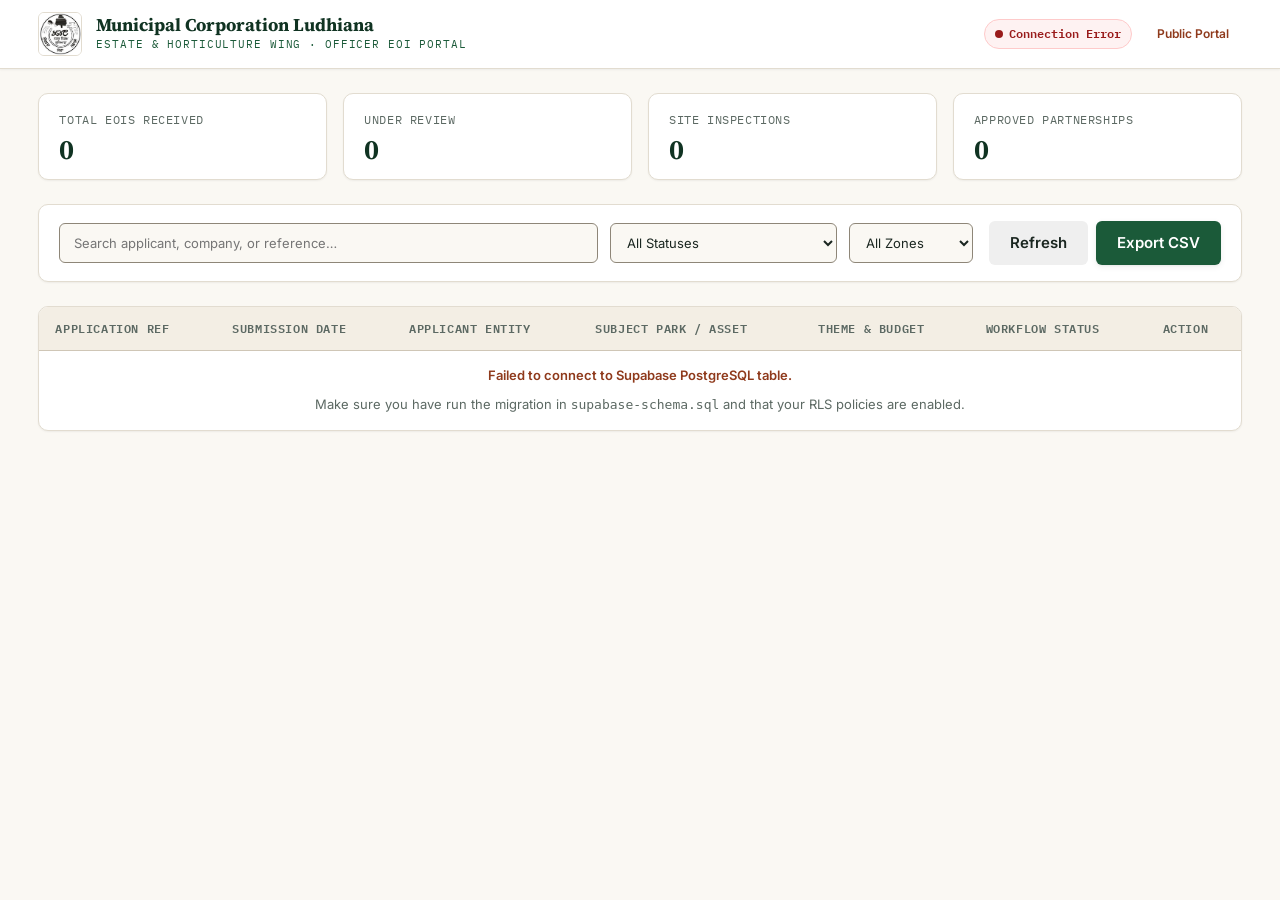
<file: admin.html>
<!DOCTYPE html>
<html lang="en">
<head>
  <meta charset="utf-8">
  <meta name="viewport" content="width=device-width, initial-scale=1">
  <title>MCL Officer Portal · Park Adoption &amp; EOI Review</title>
  <meta name="robots" content="noindex, nofollow">
  
  <link rel="icon" href="assets/logo.jpg">
  <link rel="preconnect" href="https://fonts.googleapis.com">
  <link rel="preconnect" href="https://fonts.gstatic.com" crossorigin>
  <link rel="stylesheet" href="https://fonts.googleapis.com/css2?family=IBM+Plex+Mono:wght@400;500;600&family=Inter:wght@400;500;600;700&family=Source+Serif+4:ital,opsz,wght@0,8..60,600;0,8..60,700;1,8..60,700&display=swap">
  
  <link rel="stylesheet" href="style.css?v=4.6">

  <style>
    /* Admin specific layout styling */
    .admin-body {
      background: var(--paper);
      min-height: 100vh;
      display: flex;
      flex-direction: column;
    }
    .admin-nav {
      background: var(--surface);
      border-bottom: 1px solid var(--rule);
      padding: 0.75rem clamp(1rem, 3vw, 2.5rem);
      display: flex;
      align-items: center;
      justify-content: space-between;
      gap: 1rem;
      position: sticky;
      top: 0;
      z-index: 100;
      box-shadow: var(--sh-1);
    }
    .admin-nav__brand {
      display: flex;
      align-items: center;
      gap: 0.875rem;
      text-decoration: none;
      color: inherit;
    }
    .admin-nav__logo {
      width: 44px;
      height: 44px;
      border-radius: var(--r-sm);
      object-fit: contain;
      border: 1px solid var(--rule);
    }
    .admin-nav__title {
      font-family: var(--font-display);
      font-size: 1.125rem;
      font-weight: 700;
      color: var(--forest-900);
      line-height: 1.2;
    }
    .admin-nav__sub {
      font-family: var(--font-mono);
      font-size: 0.6875rem;
      text-transform: uppercase;
      letter-spacing: 0.08em;
      color: var(--forest-700);
    }
    .admin-nav__actions {
      display: flex;
      align-items: center;
      gap: 0.75rem;
    }
    .admin-status-badge {
      display: inline-flex;
      align-items: center;
      gap: 0.375rem;
      padding: 0.25rem 0.625rem;
      border-radius: 9999px;
      font-size: var(--t-xs);
      font-family: var(--font-mono);
      font-weight: 600;
      background: var(--paper-2);
      border: 1px solid var(--rule);
      color: var(--ink-2);
    }
    .admin-status-badge.is-online {
      background: #ecfdf5;
      border-color: #a7f3d0;
      color: #065f46;
    }
    .admin-status-badge.is-offline {
      background: #fef2f2;
      border-color: #fecaca;
      color: #991b1b;
    }
    .admin-status-dot {
      width: 8px;
      height: 8px;
      border-radius: 50%;
      background: currentColor;
    }
    .admin-main {
      flex: 1;
      max-width: 1400px;
      width: 100%;
      margin: 0 auto;
      padding: 1.5rem clamp(1rem, 3vw, 2.5rem) 3rem;
      display: flex;
      flex-direction: column;
      gap: 1.5rem;
    }
    .admin-kpis {
      display: grid;
      grid-template-columns: repeat(auto-fit, minmax(200px, 1fr));
      gap: 1rem;
    }
    .admin-kpi {
      background: var(--surface);
      border: 1px solid var(--rule);
      border-radius: var(--r-md);
      padding: 1rem 1.25rem;
      box-shadow: var(--sh-1);
    }
    .admin-kpi__label {
      font-family: var(--font-mono);
      font-size: var(--t-xs);
      text-transform: uppercase;
      letter-spacing: 0.05em;
      color: var(--ink-3);
      display: block;
      margin-bottom: 0.375rem;
    }
    .admin-kpi__value {
      font-family: var(--font-display);
      font-size: 1.75rem;
      font-weight: 700;
      color: var(--forest-900);
      line-height: 1;
    }
    .admin-controls {
      background: var(--surface);
      border: 1px solid var(--rule);
      border-radius: var(--r-md);
      padding: 1rem 1.25rem;
      display: flex;
      flex-wrap: wrap;
      align-items: center;
      justify-content: space-between;
      gap: 1rem;
      box-shadow: var(--sh-1);
    }
    .admin-filters {
      display: flex;
      flex-wrap: wrap;
      align-items: center;
      gap: 0.75rem;
      flex: 1;
    }
    .admin-search {
      position: relative;
      min-width: 260px;
      flex: 1;
    }
    .admin-search input {
      width: 100%;
      height: 40px;
      padding: 0.5rem 0.875rem;
      border: 1px solid var(--line-field);
      border-radius: var(--r-sm);
      font-size: var(--t-sm);
      background: var(--paper);
    }
    .admin-filters select {
      height: 40px;
      padding: 0.5rem 2rem 0.5rem 0.75rem;
      border: 1px solid var(--line-field);
      border-radius: var(--r-sm);
      font-size: var(--t-sm);
      background-color: var(--paper);
      cursor: pointer;
    }
    .admin-table-wrap {
      background: var(--surface);
      border: 1px solid var(--rule);
      border-radius: var(--r-md);
      overflow-x: auto;
      box-shadow: var(--sh-1);
    }
    .admin-table {
      width: 100%;
      border-collapse: collapse;
      font-size: var(--t-sm);
      text-align: left;
    }
    .admin-table th {
      background: var(--paper-2);
      border-bottom: 1px solid var(--rule-strong);
      padding: 0.75rem 1rem;
      font-family: var(--font-mono);
      font-size: var(--t-xs);
      font-weight: 600;
      letter-spacing: 0.05em;
      text-transform: uppercase;
      color: var(--ink-3);
      white-space: nowrap;
    }
    .admin-table td {
      padding: 0.875rem 1rem;
      border-bottom: 1px solid var(--rule);
      vertical-align: middle;
    }
    .admin-table tr:last-child td {
      border-bottom: none;
    }
    .admin-table tr:hover td {
      background: var(--paper);
    }
    .admin-table .ref-badge {
      font-family: var(--font-mono);
      font-weight: 600;
      color: var(--forest-900);
      font-size: var(--t-xs);
    }
    .admin-table .org-name {
      font-weight: 700;
      color: var(--forest-900);
      display: block;
    }
    .admin-table .signatory-sub {
      font-size: var(--t-xs);
      color: var(--ink-3);
      display: block;
    }
    .admin-select-status {
      padding: 0.3125rem 0.625rem;
      font-size: var(--t-xs);
      font-weight: 600;
      border-radius: 4px;
      border: 1px solid var(--line-field);
      background: var(--surface);
      cursor: pointer;
    }
    .status--Submitted { background: #eff6ff; color: #1e40af; border-color: #bfdbfe; }
    .status--Under-Review { background: #fef3c7; color: #92400e; border-color: #fde68a; }
    .status--Inspection-Scheduled { background: #ede9fe; color: #5b21b6; border-color: #ddd6fe; }
    .status--Approved { background: #ecfdf5; color: #065f46; border-color: #a7f3d0; }
    .status--Rejected { background: #fef2f2; color: #991b1b; border-color: #fecaca; }

    /* Detail Modal */
    .admin-modal-overlay {
      position: fixed;
      inset: 0;
      background: rgba(16, 51, 34, 0.48);
      backdrop-filter: blur(4px);
      display: grid;
      place-items: center;
      padding: 1.5rem;
      z-index: 1000;
    }
    .admin-modal {
      background: var(--surface);
      border-radius: var(--r-md);
      box-shadow: var(--sh-4);
      max-width: 680px;
      width: 100%;
      max-height: 85vh;
      overflow-y: auto;
      padding: 1.75rem;
      display: flex;
      flex-direction: column;
      gap: 1.25rem;
    }
    .admin-modal-header {
      display: flex;
      align-items: center;
      justify-content: space-between;
      border-bottom: 1px solid var(--rule);
      padding-bottom: 0.875rem;
    }
    .admin-empty-state {
      padding: 3.5rem 1.5rem;
      text-align: center;
      color: var(--ink-3);
    }
  </style>
</head>
<body class="admin-body">

  <nav class="admin-nav">
    <a href="index.html" class="admin-nav__brand">
      <img src="assets/logo.jpg" alt="MCL Seal" class="admin-nav__logo">
      <div>
        <div class="admin-nav__title">Municipal Corporation Ludhiana</div>
        <div class="admin-nav__sub">Estate &amp; Horticulture Wing · Officer EOI Portal</div>
      </div>
    </a>
    <div class="admin-nav__actions">
      <span class="admin-status-badge is-offline" id="dbStatusBadge">
        <span class="admin-status-dot"></span>
        <span id="dbStatusLabel">Checking Database…</span>
      </span>
      <a href="index.html" class="btn btn--secondary" style="font-size:var(--t-xs);padding:0.375rem 0.75rem;">
        Public Portal
      </a>
    </div>
  </nav>

  <main class="admin-main">
    
    <!-- KPI Cards -->
    <div class="admin-kpis">
      <div class="admin-kpi">
        <span class="admin-kpi__label">Total EOIs Received</span>
        <div class="admin-kpi__value" id="kpiTotal">0</div>
      </div>
      <div class="admin-kpi">
        <span class="admin-kpi__label">Under Review</span>
        <div class="admin-kpi__value" id="kpiReview">0</div>
      </div>
      <div class="admin-kpi">
        <span class="admin-kpi__label">Site Inspections</span>
        <div class="admin-kpi__value" id="kpiInspections">0</div>
      </div>
      <div class="admin-kpi">
        <span class="admin-kpi__label">Approved Partnerships</span>
        <div class="admin-kpi__value" id="kpiApproved">0</div>
      </div>
    </div>

    <!-- Filters & Action Bar -->
    <div class="admin-controls">
      <div class="admin-filters">
        <div class="admin-search">
          <input type="text" id="adminSearchInput" placeholder="Search applicant, company, or reference…">
        </div>
        <select id="adminStatusFilter">
          <option value="ALL">All Statuses</option>
          <option value="Submitted">Submitted</option>
          <option value="Under Review">Under Review</option>
          <option value="Site Inspection Scheduled">Site Inspection Scheduled</option>
          <option value="Approved">Approved</option>
          <option value="Rejected">Rejected</option>
        </select>
        <select id="adminZoneFilter">
          <option value="ALL">All Zones</option>
          <option value="A">Zone A</option>
          <option value="B">Zone B</option>
          <option value="C">Zone C</option>
          <option value="D">Zone D</option>
        </select>
      </div>

      <div style="display:flex;gap:0.5rem;">
        <button type="button" class="btn btn--secondary" id="btnRefreshSubmissions" title="Reload from Database">
          Refresh
        </button>
        <button type="button" class="btn btn--primary" id="btnExportAdminCsv">
          Export CSV
        </button>
      </div>
    </div>

    <!-- Submissions Table -->
    <div class="admin-table-wrap">
      <table class="admin-table" id="adminTable">
        <thead>
          <tr>
            <th>Application Ref</th>
            <th>Submission Date</th>
            <th>Applicant Entity</th>
            <th>Subject Park / Asset</th>
            <th>Theme &amp; Budget</th>
            <th>Workflow Status</th>
            <th>Action</th>
          </tr>
        </thead>
        <tbody id="adminTableBody">
          <tr>
            <td colspan="7" class="admin-empty-state">
              Connecting to Supabase PostgreSQL register…
            </td>
          </tr>
        </tbody>
      </table>
    </div>

  </main>

  <!-- Detail Modal -->
  <div class="admin-modal-overlay" id="detailModalOverlay" hidden>
    <div class="admin-modal" id="detailModal">
      <div class="admin-modal-header">
        <h3 id="modalAppRef" style="font-family:var(--font-mono);font-size:1.125rem;margin:0;color:var(--forest-900);">Proposal Details</h3>
        <button type="button" class="btn btn--secondary" id="btnCloseDetail" style="padding:0.25rem 0.5rem;font-size:var(--t-xs);">Close</button>
      </div>
      <div id="modalContent" style="display:flex;flex-direction:column;gap:1rem;">
        <!-- Dynamic proposal inspection body -->
      </div>
      <div style="display:flex;justify-content:flex-end;gap:0.75rem;border-top:1px solid var(--rule);padding-top:1rem;">
        <button type="button" class="btn btn--secondary" id="btnCloseDetail2">Dismiss</button>
      </div>
    </div>
  </div>

  <div class="toast" id="adminToast" role="status" aria-live="polite" hidden></div>

  <!-- Load Config -->
  <script src="config.js?v=5.6"></script>
  <script>
    (function () {
      let allSubmissions = [];
      let filteredSubmissions = [];

      const els = {
        badge: document.getElementById("dbStatusBadge"),
        badgeLabel: document.getElementById("dbStatusLabel"),
        tbody: document.getElementById("adminTableBody"),
        search: document.getElementById("adminSearchInput"),
        statusFilter: document.getElementById("adminStatusFilter"),
        zoneFilter: document.getElementById("adminZoneFilter"),
        refreshBtn: document.getElementById("btnRefreshSubmissions"),
        exportBtn: document.getElementById("btnExportAdminCsv"),
        kpiTotal: document.getElementById("kpiTotal"),
        kpiReview: document.getElementById("kpiReview"),
        kpiInspections: document.getElementById("kpiInspections"),
        kpiApproved: document.getElementById("kpiApproved"),
        modalOverlay: document.getElementById("detailModalOverlay"),
        modalContent: document.getElementById("modalContent"),
        modalAppRef: document.getElementById("modalAppRef"),
        closeDetailBtn: document.getElementById("btnCloseDetail"),
        closeDetailBtn2: document.getElementById("btnCloseDetail2"),
        toast: document.getElementById("adminToast")
      };

      function showToast(msg) {
        if (!els.toast) return;
        els.toast.textContent = msg;
        els.toast.hidden = false;
        setTimeout(() => { els.toast.hidden = true; }, 3000);
      }

      function hasConfig() {
        return (typeof SUPABASE_URL === "string" && SUPABASE_URL.trim() &&
                typeof SUPABASE_ANON_KEY === "string" && SUPABASE_ANON_KEY.trim());
      }

      async function fetchSubmissions() {
        if (!hasConfig()) {
          els.badge.className = "admin-status-badge is-offline";
          els.badgeLabel.textContent = "Supabase API Keys Needed";
          els.tbody.innerHTML = `
            <tr>
              <td colspan="7" class="admin-empty-state">
                <h4 style="margin:0 0 0.5rem 0;color:var(--forest-900);">Database Configuration Required</h4>
                <p style="margin:0 0 1rem 0;font-size:var(--t-sm);">Please enter your <code>SUPABASE_URL</code> and <code>SUPABASE_ANON_KEY</code> in <code>config.js</code> to link your PostgreSQL database.</p>
                <a href="https://supabase.com/dashboard" target="_blank" rel="noopener" class="btn btn--primary" style="display:inline-flex;font-size:var(--t-sm);">Open Supabase Dashboard</a>
              </td>
            </tr>`;
          return;
        }

        els.badge.className = "admin-status-badge";
        els.badgeLabel.textContent = "Connecting…";

        try {
          const endpoint = SUPABASE_URL.replace(/\/+$/, "") + "/rest/v1/eoi_submissions?select=*&order=created_at.desc";
          const res = await fetch(endpoint, {
            headers: {
              "apikey": SUPABASE_ANON_KEY.trim(),
              "Authorization": "Bearer " + SUPABASE_ANON_KEY.trim(),
              "Content-Type": "application/json"
            }
          });

          if (!res.ok) {
            throw new Error("HTTP " + res.status);
          }

          allSubmissions = await res.json();
          els.badge.className = "admin-status-badge is-online";
          els.badgeLabel.textContent = "Database Connected";
          applyAdminFilters();
        } catch (err) {
          console.error("Database fetch error:", err);
          els.badge.className = "admin-status-badge is-offline";
          els.badgeLabel.textContent = "Connection Error";
          els.tbody.innerHTML = `
            <tr>
              <td colspan="7" class="admin-empty-state">
                <p style="color:var(--terra-700);margin:0 0 0.5rem 0;font-weight:600;">Failed to connect to Supabase PostgreSQL table.</p>
                <p style="font-size:var(--t-sm);margin:0;">Make sure you have run the migration in <code>supabase-schema.sql</code> and that your RLS policies are enabled.</p>
              </td>
            </tr>`;
        }
      }

      function updateKpis() {
        const total = allSubmissions.length;
        const review = allSubmissions.filter(s => s.status === "Under Review" || s.status === "Submitted").length;
        const inspect = allSubmissions.filter(s => s.status === "Site Inspection Scheduled").length;
        const approved = allSubmissions.filter(s => s.status === "Approved").length;

        els.kpiTotal.textContent = total;
        els.kpiReview.textContent = review;
        els.kpiInspections.textContent = inspect;
        els.kpiApproved.textContent = approved;
      }

      function applyAdminFilters() {
        const q = (els.search.value || "").trim().toLowerCase();
        const stat = els.statusFilter.value;
        const zone = els.zoneFilter.value;

        filteredSubmissions = allSubmissions.filter(s => {
          if (stat !== "ALL" && s.status !== stat) return false;
          if (zone !== "ALL" && (s.zone || "").toUpperCase() !== zone) return false;
          if (q) {
            const haystack = [
              s.application_reference,
              s.organization,
              s.contact_person,
              s.park_name,
              s.park_id,
              s.email,
              s.phone
            ].join(" ").toLowerCase();
            if (!haystack.includes(q)) return false;
          }
          return true;
        });

        renderAdminTable();
        updateKpis();
      }

      function renderAdminTable() {
        if (!filteredSubmissions.length) {
          els.tbody.innerHTML = `
            <tr>
              <td colspan="7" class="admin-empty-state">
                No Expression of Interest submissions found matching the selected filters.
              </td>
            </tr>`;
          return;
        }

        els.tbody.innerHTML = filteredSubmissions.map(s => {
          const dateStr = s.created_at ? new Date(s.created_at).toLocaleDateString("en-IN", {
            day: "numeric", month: "short", year: "numeric", hour: "2-digit", minute: "2-digit"
          }) : "—";

          const statusClass = "status--" + (s.status || "Submitted").replace(/\s+/g, "-");

          return `
            <tr data-id="${s.id}">
              <td><span class="ref-badge">${escapeHtml(s.application_reference)}</span></td>
              <td style="font-size:var(--t-xs);color:var(--ink-2);white-space:nowrap;">${dateStr}</td>
              <td>
                <span class="org-name">${escapeHtml(s.organization)}</span>
                <span class="signatory-sub">${escapeHtml(s.contact_person)} (${escapeHtml(s.contact_role || "Signatory")}) · ${escapeHtml(s.phone)}</span>
              </td>
              <td>
                <strong style="color:var(--forest-900);">${escapeHtml(s.park_name || "General EOI")}</strong>
                ${s.park_id ? `<span style="font-family:var(--font-mono);font-size:var(--t-xs);color:var(--ink-3);display:block;">${escapeHtml(s.park_id)} · Zone ${escapeHtml(s.zone || "—")}</span>` : ""}
              </td>
              <td>
                <div style="font-weight:600;font-size:var(--t-xs);">${escapeHtml(s.theme_concept)}</div>
                <div style="font-size:var(--t-xs);color:var(--ink-3);">${escapeHtml(s.budget_range || "—")} · ${escapeHtml(s.adoption_tenure || "—")}</div>
              </td>
              <td>
                <select class="admin-select-status ${statusClass}" data-action="status-change">
                  <option value="Submitted" ${s.status === "Submitted" ? "selected" : ""}>Submitted</option>
                  <option value="Under Review" ${s.status === "Under Review" ? "selected" : ""}>Under Review</option>
                  <option value="Site Inspection Scheduled" ${s.status === "Site Inspection Scheduled" ? "selected" : ""}>Site Inspection Scheduled</option>
                  <option value="Approved" ${s.status === "Approved" ? "selected" : ""}>Approved</option>
                  <option value="Rejected" ${s.status === "Rejected" ? "selected" : ""}>Rejected</option>
                </select>
              </td>
              <td>
                <button type="button" class="btn btn--secondary" data-action="view-detail" style="font-size:var(--t-xs);padding:0.25rem 0.5rem;white-space:nowrap;">
                  View Dossier
                </button>
              </td>
            </tr>
          `;
        }).join("");
      }

      async function updateStatus(id, newStatus) {
        if (!hasConfig()) return;
        try {
          const endpoint = SUPABASE_URL.replace(/\/+$/, "") + "/rest/v1/eoi_submissions?id=eq." + encodeURIComponent(id);
          const res = await fetch(endpoint, {
            method: "PATCH",
            headers: {
              "apikey": SUPABASE_ANON_KEY.trim(),
              "Authorization": "Bearer " + SUPABASE_ANON_KEY.trim(),
              "Content-Type": "application/json",
              "Prefer": "return=representation"
            },
            body: JSON.stringify({
              status: newStatus,
              reviewed_at: new Date().toISOString()
            })
          });

          if (res.ok) {
            const item = allSubmissions.find(s => s.id === id);
            if (item) item.status = newStatus;
            showToast("Status updated to: " + newStatus);
            applyAdminFilters();
          } else {
            showToast("Could not update status. Check permissions.");
          }
        } catch (err) {
          showToast("Network error updating status.");
        }
      }

      function openDetail(id) {
        const item = allSubmissions.find(s => s.id === id);
        if (!item) return;

        els.modalAppRef.textContent = "Proposal Dossier: " + item.application_reference;
        const scopes = Array.isArray(item.scope) && item.scope.length ? item.scope.join(", ") : "None specified";

        els.modalContent.innerHTML = `
          <div style="display:grid;grid-template-columns:1fr 1fr;gap:0.75rem;background:var(--paper-2);padding:1rem;border-radius:var(--r-sm);font-size:var(--t-sm);">
            <div><strong>Organization:</strong> ${escapeHtml(item.organization)}</div>
            <div><strong>Entity Type:</strong> ${escapeHtml(item.org_type)}</div>
            <div><strong>Authorized Signatory:</strong> ${escapeHtml(item.contact_person)} (${escapeHtml(item.contact_role)})</div>
            <div><strong>Phone Number:</strong> ${escapeHtml(item.phone)}</div>
            <div><strong>Email Address:</strong> <a href="mailto:${escapeHtml(item.email)}">${escapeHtml(item.email)}</a></div>
            <div><strong>Submission Date:</strong> ${new Date(item.created_at).toLocaleString("en-IN")}</div>
          </div>

          <div style="border:1px solid var(--rule);padding:1rem;border-radius:var(--r-sm);">
            <h4 style="margin:0 0 0.5rem 0;color:var(--forest-900);">Proposal &amp; Green Scope</h4>
            <p style="margin:0 0 0.5rem 0;"><strong>Target Site:</strong> ${escapeHtml(item.park_name)} ${item.park_id ? `(${escapeHtml(item.park_id)} · Ward ${escapeHtml(item.ward || "—")})` : "(City-Wide)"}</p>
            <p style="margin:0 0 0.5rem 0;"><strong>Theme Concept:</strong> ${escapeHtml(item.theme_concept)} ${item.is_priority_theme ? `<span class="tag tag--priority">Priority</span>` : ""}</p>
            <p style="margin:0 0 0.5rem 0;"><strong>Indicative Budget:</strong> ${escapeHtml(item.budget_range || "—")} | <strong>Tenure:</strong> ${escapeHtml(item.adoption_tenure || "—")}</p>
            <p style="margin:0;"><strong>Scope Checklist:</strong> ${escapeHtml(scopes)}</p>
          </div>

          <div style="border:1px solid var(--rule);padding:1rem;border-radius:var(--r-sm);background:var(--paper);">
            <h4 style="margin:0 0 0.5rem 0;color:var(--forest-900);">Applicant Notes &amp; Implementation Plan</h4>
            <p style="margin:0;font-size:var(--t-sm);color:var(--ink-1);line-height:1.6;white-space:pre-wrap;">${escapeHtml(item.message || "No additional notes provided by applicant.")}</p>
          </div>
        `;

        els.modalOverlay.hidden = false;
      }

      function exportToCsv() {
        if (!allSubmissions.length) {
          showToast("No data to export.");
          return;
        }

        const headers = [
          "Application Ref", "Submission Date", "Park ID", "Park Name", "Zone", "Ward",
          "Organization", "Entity Type", "Signatory", "Designation", "Email", "Phone",
          "Theme Concept", "Budget Range", "Tenure", "Scope", "Status", "Notes"
        ];

        const rows = allSubmissions.map(s => [
          s.application_reference,
          s.created_at,
          s.park_id || "",
          s.park_name || "",
          s.zone || "",
          s.ward || "",
          s.organization || "",
          s.org_type || "",
          s.contact_person || "",
          s.contact_role || "",
          s.email || "",
          s.phone || "",
          s.theme_concept || "",
          s.budget_range || "",
          s.adoption_tenure || "",
          Array.isArray(s.scope) ? s.scope.join("; ") : "",
          s.status || "Submitted",
          (s.message || "").replace(/[\r\n]+/g, " ")
        ]);

        const csvContent = [
          headers.map(csvEscape).join(","),
          ...rows.map(r => r.map(csvEscape).join(","))
        ].join("\r\n");

        const blob = new Blob([csvContent], { type: "text/csv;charset=utf-8;" });
        const url = URL.createObjectURL(blob);
        const a = document.createElement("a");
        a.href = url;
        a.download = "MCL_Park_Adoption_EOI_Register_" + new Date().toISOString().slice(0,10) + ".csv";
        a.click();
        URL.revokeObjectURL(url);
        showToast("CSV register exported successfully.");
      }

      function csvEscape(val) {
        const s = String(val == null ? "" : val);
        if (/[",\n\r]/.test(s)) {
          return '"' + s.replace(/"/g, '""') + '"';
        }
        return s;
      }

      function escapeHtml(str) {
        if (!str) return "";
        return String(str)
          .replace(/&/g, "&amp;")
          .replace(/</g, "&lt;")
          .replace(/>/g, "&gt;")
          .replace(/"/g, "&quot;")
          .replace(/'/g, "&#039;");
      }

      // Events
      els.search.addEventListener("input", applyAdminFilters);
      els.statusFilter.addEventListener("change", applyAdminFilters);
      els.zoneFilter.addEventListener("change", applyAdminFilters);
      els.refreshBtn.addEventListener("click", fetchSubmissions);
      els.exportBtn.addEventListener("click", exportToCsv);

      els.tbody.addEventListener("click", (e) => {
        const tr = e.target.closest("tr");
        if (!tr) return;
        const id = tr.dataset.id;
        if (!id) return;

        if (e.target.closest("[data-action='view-detail']")) {
          openDetail(id);
        }
      });

      els.tbody.addEventListener("change", (e) => {
        const tr = e.target.closest("tr");
        if (!tr) return;
        const id = tr.dataset.id;
        if (e.target.matches("[data-action='status-change']")) {
          updateStatus(id, e.target.value);
        }
      });

      function closeModal() {
        els.modalOverlay.hidden = true;
      }
      els.closeDetailBtn.addEventListener("click", closeModal);
      els.closeDetailBtn2.addEventListener("click", closeModal);
      els.modalOverlay.addEventListener("click", (e) => {
        if (e.target === els.modalOverlay) closeModal();
      });

      fetchSubmissions();
    })();
  </script>
</body>
</html>
</file>
<file: style.css>
@charset "UTF-8";
/* ==========================================================================
   MCL PARK ADOPTION PORTAL — CIVIC DESIGN SYSTEM
   Municipal Corporation Ludhiana

   Organised in the review order of the page itself:
     01 Design tokens          09 Fast-Track theme programme
     02 Reset & base           10 Impact & green cover
     03 Accessibility          11 Stewardship (adopted sites)
     04 Motion primitives      12 GIS
     05 Layout primitives      13 Closing CTA
     06 Components             14 Footer
     07 Masthead & hero        15 CSR-1 modal & form
     08 Statistics band        16 Toast · 17 Responsive · 18 Print

   Every colour pair used for text or a UI boundary is validated against
   WCAG 2.1 AA (4.5:1 body, 3:1 large text and UI components). See the
   contrast notes beside each token group.
   ========================================================================== */


/* ==========================================================================
   01 · DESIGN TOKENS
   ========================================================================== */

:root {
  /* ---- Palette: deep forest green ------------------------------------- */
  /* Institutional lead colour. 700 is the CTA/interactive weight,
     900 the heading weight, 100 the badge/wash weight.                    */
  --forest-950: #0B2418;
  --forest-900: #103322;   /* headings        · 13.03:1 on --paper         */
  --forest-800: #15452C;   /* badge text      ·  9.34:1 on --forest-100    */
  --forest-700: #1B5A39;   /* primary CTA     ·  8.18:1 vs white label     */
  --forest-600: #227048;
  --forest-500: #2F8A5B;
  --forest-200: #C3DFCE;
  --forest-100: #E4F0E8;
  --forest-50:  #F1F8F3;

  /* ---- Palette: warm terracotta (earthy accent) ----------------------- */
  /* Reserved for accents, secondary CTAs and the "Adopted" status.        */
  --terra-800: #77300F;
  --terra-700: #8F3A1C;    /* accent text     ·  7.09:1 on --paper         */
  --terra-600: #A94E28;    /* accent surface  ·  5.52:1 vs white label     */
  --terra-200: #F0CDBB;
  --terra-100: #FBEAE0;

  /* ---- Palette: amber (Fast-Track priority only) ---------------------- */
  --amber-700: #8A5A0B;    /* priority text   ·  5.19:1 on --amber-100     */
  --amber-200: #F3DCA8;
  --amber-100: #FBEFD6;

  /* ---- Palette: municipal blue (RWA stewardship status) --------------- */
  --civic-700: #1E3A5F;    /* RWA text        ·  9.83:1 on --civic-100     */
  --civic-200: #C2D5E8;
  --civic-100: #E6EEF7;

  /* ---- Surfaces: warm paper ------------------------------------------- */
  --paper:    #FAF8F3;     /* page background                              */
  --paper-2:  #F3EEE4;     /* recessed / alternating band                  */
  --surface:  #FFFFFF;     /* cards, inputs, panels                        */

  /* ---- Ink ------------------------------------------------------------- */
  --ink-1: #1A2620;        /* body            · 14.74:1 on --paper         */
  --ink-2: #47544C;        /* secondary       ·  7.49:1 on --paper         */
  --ink-3: #5C6963;        /* muted (still AA ·  5.41 paper / 4.97 paper-2)*/

  /* ---- Lines ----------------------------------------------------------- */
  /* --rule is decorative only (WCAG exempt). Anything that communicates
     the bounds of a control uses --line-field, which clears 3:1 on all
     three surfaces (3.60 white / 3.39 paper / 3.11 paper-2).              */
  --rule:        #E2DCD0;
  --rule-strong: #CFC6B6;
  --line-field:  #8E8678;

  /* ---- Status tokens (distinct hue + distinct lightness) --------------- */
  --status-available-ink: var(--forest-800);
  --status-available-bg:  var(--forest-100);
  --status-available-ln:  var(--forest-200);
  --status-rwa-ink:       var(--civic-700);
  --status-rwa-bg:        var(--civic-100);
  --status-rwa-ln:        var(--civic-200);
  --status-adopted-ink:   var(--terra-700);
  --status-adopted-bg:    var(--terra-100);
  --status-adopted-ln:    var(--terra-200);

  /* ---- Zone tokens (map legend + card spine) --------------------------- */
  --zone-a: #1B5A39;
  --zone-b: #A94E28;
  --zone-c: #1E5E7E;
  --zone-d: #6B4E8F;

  /* ---- Typography ------------------------------------------------------ */
  /* Serif for institutional weight, sans for dense data, mono for
     identifiers and coordinates (reads as an official record).            */
  --font-display: "Source Serif 4", "Iowan Old Style", Georgia, "Times New Roman", serif;
  --font-sans: Inter, -apple-system, BlinkMacSystemFont, "Segoe UI", Roboto, sans-serif;
  --font-mono: "IBM Plex Mono", ui-monospace, Consolas, monospace;

  /* Fluid type scale — clamp() keeps every step legible at 375px without
     a single media query, and prevents reflow-driven layout shift.        */
  --t-xs:   0.75rem;
  --t-sm:   0.8125rem;
  --t-base: 0.9375rem;
  --t-md:   1rem;
  --t-lg:   clamp(1.0625rem, 0.98rem + 0.4vw, 1.1875rem);
  --t-xl:   clamp(1.25rem,  1.14rem + 0.5vw,  1.5rem);
  --t-2xl:  clamp(1.5rem,   1.3rem  + 1vw,    2rem);
  --t-3xl:  clamp(1.875rem, 1.55rem + 1.6vw,  2.75rem);
  --t-4xl:  clamp(2.25rem,  1.7rem  + 2.8vw,  4rem);

  /* ---- Space, radius, elevation ---------------------------------------- */
  --gutter: clamp(1rem, 0.55rem + 2.2vw, 2rem);
  --shell: 1240px;
  --section-y: clamp(3rem, 2rem + 5vw, 5.5rem);

  --r-xs: 3px;
  --r-sm: 6px;
  --r-md: 10px;
  --r-lg: 16px;
  --r-pill: 999px;

  /* Warm-tinted shadows — neutral grey shadows look cold against paper.   */
  --sh-1: 0 1px 2px rgba(26, 38, 32, 0.06);
  --sh-2: 0 2px 6px rgba(26, 38, 32, 0.07), 0 1px 2px rgba(26, 38, 32, 0.05);
  --sh-3: 0 10px 24px -6px rgba(26, 38, 32, 0.13), 0 3px 8px -3px rgba(26, 38, 32, 0.08);
  --sh-4: 0 28px 60px -12px rgba(11, 36, 24, 0.3), 0 8px 20px -8px rgba(11, 36, 24, 0.18);

  /* ---- Motion ---------------------------------------------------------- */
  /* Single source of truth so §04 can zero all of it under
     prefers-reduced-motion without hunting through the file.              */
  --ease: cubic-bezier(0.22, 0.61, 0.36, 1);
  --ease-out: cubic-bezier(0.16, 1, 0.3, 1);
  --dur-fast: 0.14s;
  --dur: 0.24s;
  --dur-slow: 0.6s;
  --reveal-shift: 18px;      /* set to 0 under reduced motion              */
  --parallax-gain: 1;        /* set to 0 under reduced motion / mobile     */

  /* Sticky masthead height, published so anchors and sticky offsets agree. */
  --masthead-h: 68px;
}

/* Botanical line-art texture, inlined as a data URI so it costs no request.
   A single leaf sprig tiled at very low opacity — present as paper grain,
   never as decoration competing with content.                             */
:root {
  --botanical: url("data:image/svg+xml,%3Csvg xmlns='http://www.w3.org/2000/svg' width='140' height='140' viewBox='0 0 140 140'%3E%3Cg fill='none' stroke='%23103322' stroke-width='1.1' stroke-linecap='round'%3E%3Cpath d='M28 118C30 84 44 56 74 34'/%3E%3Cpath d='M38 92c-9-5-13-16-10-26 10 0 19 8 21 18z'/%3E%3Cpath d='M50 70c-10-3-16-13-15-24 10 2 18 11 19 21z'/%3E%3Cpath d='M64 52c-10-1-18-10-19-21 10 3 19 12 21 22z'/%3E%3Cpath d='M44 100c10-4 22-1 29 8-9 6-21 6-30-1z'/%3E%3Cpath d='M56 78c10-5 22-3 30 5-8 7-21 8-30 2z'/%3E%3Cpath d='M112 128c1-22 9-38 27-52'/%3E%3Cpath d='M118 112c-6-4-8-11-6-18 7 1 13 6 14 13z'/%3E%3Cpath d='M124 96c7-3 15-1 20 6-6 4-15 4-20-2z'/%3E%3C/g%3E%3C/svg%3E");
}


/* ==========================================================================
   02 · RESET & BASE
   ========================================================================== */

*, *::before, *::after { box-sizing: border-box; }
[hidden] { display: none !important; }

html {
  /* Native inertia-free smooth scroll. A deliberate choice over a
     scroll-hijacking library (Lenis et al.): on a statutory civic portal,
     rewriting the scroll position every frame breaks screen-reader virtual
     cursors, browser find-in-page and keyboard paging, and adds main-thread
     work that costs Lighthouse TBT. Native gives the same smoothness for
     anchor navigation at zero cost and degrades perfectly.                */
  scroll-behavior: smooth;
  /* Sticky masthead must not cover anchor targets. */
  scroll-padding-top: calc(var(--masthead-h) + 1rem);
  -webkit-text-size-adjust: 100%;
  text-size-adjust: 100%;
}

body {
  margin: 0;
  background: var(--paper);
  color: var(--ink-1);
  font-family: var(--font-sans);
  font-size: var(--t-base);
  line-height: 1.6;
  -webkit-font-smoothing: antialiased;
  -moz-osx-font-smoothing: grayscale;
  /* Guarantees the "no horizontal scroll at any breakpoint" requirement
     even if a future child overflows. */
  overflow-x: hidden;
}

/* Locked while a modal is open (set from JS) without losing scroll position. */
body.is-locked { overflow: hidden; }

h1, h2, h3, h4 {
  font-family: var(--font-display);
  font-weight: 700;
  line-height: 1.18;
  letter-spacing: -0.011em;
  color: var(--forest-900);
  margin: 0;
  /* Avoids a single trailing word on institutional headings. */
  text-wrap: balance;
}

p { margin: 0; text-wrap: pretty; }

a { color: var(--terra-700); text-decoration-thickness: 1px; text-underline-offset: 2px; }
a:hover { color: var(--terra-800); }

img, svg, picture { display: block; max-width: 100%; }
img { height: auto; }

/* Sprite icon default size.
   An inline <svg> with only a viewBox has no intrinsic size and falls back
   to 300x150 — so every icon MUST be sized. Rather than rely on each
   component remembering to do it, all sprite icons (identified by the
   aria-hidden + focusable pair they all carry) are sized here, scaled to
   the text they sit beside. Wrapped in :where() for zero specificity, so
   any component rule below overrides it freely. */
:where(svg[aria-hidden="true"][focusable="false"]) {
  width: 1.15em;
  height: 1.15em;
  flex: none;
}

/* The sprite definition block itself renders nothing — <symbol> children
   are only drawn through <use> — but it must not occupy layout. */
.sprite { position: absolute; width: 0; height: 0; overflow: hidden; }

button, input, select, textarea { font: inherit; color: inherit; }
button { cursor: pointer; }

/* Tabular figures everywhere a number can change (counters, areas, counts)
   so nothing reflows mid-animation — directly serves the zero-CLS target. */
.num, .stat__value, .tab-count, .site-card__area, .gov-table td {
  font-variant-numeric: tabular-nums;
}

.font-mono { font-family: var(--font-mono); }


/* ==========================================================================
   03 · ACCESSIBILITY
   ========================================================================== */

/* Visible-on-focus skip link, first in the tab order. */
.skip-link {
  position: absolute;
  left: 50%;
  top: 0;
  transform: translate(-50%, -120%);
  z-index: 2000;
  background: var(--forest-900);
  color: #fff;
  font-weight: 600;
  padding: 0.75rem 1.25rem;
  border-radius: 0 0 var(--r-sm) var(--r-sm);
  text-decoration: none;
  transition: transform var(--dur) var(--ease);
}
.skip-link:focus-visible { transform: translate(-50%, 0); color: #fff; }

.sr-only {
  position: absolute;
  width: 1px; height: 1px;
  padding: 0; margin: -1px;
  overflow: hidden;
  clip-path: inset(50%);
  white-space: nowrap;
  border: 0;
}

/* One consistent, high-contrast focus ring on every interactive element.
   :focus-visible keeps it off mouse clicks but always on for keyboards. */
:where(a, button, input, select, textarea, [tabindex]):focus-visible {
  outline: 2px solid var(--terra-600);   /* 5.20:1 on paper */
  outline-offset: 2px;
  border-radius: var(--r-xs);
}
/* Dark surfaces need a light ring to stay visible. */
.hero :where(a, button):focus-visible,
.cta-band :where(a, button):focus-visible,
.gov-footer :where(a, button):focus-visible {
  outline-color: #F3DCA8;
}

/* Every touch target reaches 44px. Applied via min-height rather than
   padding so text alignment is unaffected. */
.btn, .chip, .status-tab, .view-btn, .theme-chip,
.icon-btn, .site-card, .btn-table-action {
  min-height: 44px;
}


/* ==========================================================================
   04 · MOTION PRIMITIVES
   ========================================================================== */

/* Scroll-linked reveal. Only opacity + transform animate, so every reveal
   stays on the compositor and never triggers layout. Elements are visible
   by default and hidden only once JS confirms IntersectionObserver support
   (html.js-reveal) — so a JS failure leaves the page fully readable. */
.js-reveal .reveal {
  opacity: 0;
  transform: translate3d(0, var(--reveal-shift), 0);
  transition:
    opacity var(--dur-slow) var(--ease-out),
    transform var(--dur-slow) var(--ease-out);
  /* Stagger index, set inline as --i on grid children. */
  transition-delay: calc(var(--i, 0) * 70ms);
  /* Deliberately NO will-change. With ~36 reveal targets on the page, all
     below the fold at load, this pinned 36 simultaneous compositor layers
     until each observer fired. Browsers already promote an element for the
     duration of an opacity/transform transition; the hint bought nothing
     and contributed to the GPU pressure behind the §07 artefact. */
}
.js-reveal .reveal.is-in {
  opacity: 1;
  transform: none;
}
/* Released after the transition so we don't hold compositor layers for
   the life of the page (JS removes .reveal-armed on transitionend). */
.js-reveal .reveal:not(.reveal-armed) { will-change: auto; }

/* Hero parallax. JS writes --hero-p (0 → 1 across the hero's scroll range)
   on .hero; the layers in §07 consume it at different gains.

   `will-change` is applied ONLY while the parallax loop is actually running.
   Holding it permanently promoted three large layers to their own GPU
   surfaces for the life of the page, which is what produced the compositing
   artefact described in §07 — and, because `will-change` is CSS, no
   JS-side feature flag could switch it off. */
.hero.is-parallax-active .parallax { will-change: transform; }

/* ---- Reduced motion: the single authoritative override ----------------- */
@media (prefers-reduced-motion: reduce) {
  :root {
    --reveal-shift: 0px;
    --parallax-gain: 0;
    --dur-fast: 0.01ms;
    --dur: 0.01ms;
    --dur-slow: 0.01ms;
  }
  html { scroll-behavior: auto; }
  /* Reveals resolve immediately and stay resolved. */
  .js-reveal .reveal { opacity: 1; transform: none; transition: none; }
  /* Blanket stop for anything decorative that slipped through. */
  *, *::before, *::after {
    animation-duration: 0.01ms !important;
    animation-iteration-count: 1 !important;
    transition-duration: 0.01ms !important;
    scroll-behavior: auto !important;
  }
  .parallax { transform: none !important; }
}


/* ==========================================================================
   05 · LAYOUT PRIMITIVES
   ========================================================================== */

.shell {
  width: 100%;
  max-width: var(--shell);
  margin-inline: auto;
  padding-inline: var(--gutter);
}

.section { padding-block: var(--section-y); position: relative; scroll-margin-top: 4.5rem; }
.section--paper2 { background: var(--paper-2); }
.section--tint {
  background: linear-gradient(180deg, var(--forest-50), var(--paper) 70%);
}

/* Hairline separators between sections, drawn on the section rather than
   as a border so background bands can meet flush. */
.section + .section:not(.section--paper2):not(.section--tint) {
  border-top: 1px solid var(--rule);
}

/* Section masthead: eyebrow · title · lead. Repeated at every section so
   the heading hierarchy is predictable for screen readers. */
.section-head { max-width: 62ch; margin-bottom: clamp(1.75rem, 1rem + 2.5vw, 3rem); }
.section-head--center { margin-inline: auto; text-align: center; }

.eyebrow {
  display: inline-flex;
  align-items: center;
  gap: 0.5rem;
  font-family: var(--font-mono);
  font-size: var(--t-xs);
  font-weight: 600;
  letter-spacing: 0.1em;
  text-transform: uppercase;
  color: var(--terra-700);
  margin-bottom: 0.75rem;
}
.eyebrow::before {
  content: "";
  width: 1.75rem;
  height: 2px;
  background: var(--terra-600);
}
.section-head--center .eyebrow::before { display: none; }

.section-title { font-size: var(--t-3xl); }
.section-lead {
  margin-top: 0.875rem;
  font-size: var(--t-lg);
  line-height: 1.6;
  color: var(--ink-2);
}


/* ==========================================================================
   06 · COMPONENTS
   ========================================================================== */

/* ---- Buttons ----------------------------------------------------------- */
.btn {
  display: inline-flex;
  align-items: center;
  justify-content: center;
  gap: 0.5rem;
  padding: 0.6875rem 1.25rem;
  font-family: var(--font-sans);
  font-size: var(--t-base);
  font-weight: 600;
  line-height: 1.2;
  text-align: center;
  text-decoration: none;
  border: 1px solid transparent;
  border-radius: var(--r-sm);
  transition:
    background-color var(--dur-fast) var(--ease),
    border-color var(--dur-fast) var(--ease),
    color var(--dur-fast) var(--ease),
    box-shadow var(--dur-fast) var(--ease),
    transform var(--dur-fast) var(--ease);
}
/* Satisfying press: a real 1px depression, cheap and transform-only. */
.btn:active { transform: translateY(1px); }

.btn--primary {
  background: var(--forest-700);
  color: #fff;
  box-shadow: var(--sh-2);
}
.btn--primary:hover { background: var(--forest-800); color: #fff; box-shadow: var(--sh-3); }

.btn--accent {
  background: var(--terra-600);
  color: #fff;
  box-shadow: var(--sh-2);
}
.btn--accent:hover { background: var(--terra-700); color: #fff; box-shadow: var(--sh-3); }

.btn--ghost {
  background: transparent;
  color: var(--forest-800);
  border-color: var(--line-field);
}
.btn--ghost:hover { background: var(--forest-50); border-color: var(--forest-600); color: var(--forest-900); }

/* On the dark hero / CTA band. No backdrop-filter — these render inside the
   hero's compositing stack (see §07). A flat translucent fill over a known
   dark background is visually equivalent and costs no readback. */
.btn--onDark {
  background: rgba(255, 255, 255, 0.12);
  color: #fff;
  border-color: rgba(255, 255, 255, 0.45);
}
.btn--onDark:hover { background: rgba(255, 255, 255, 0.2); color: #fff; border-color: #fff; }

.btn--block { width: 100%; }
.btn--sm { padding: 0.4375rem 0.75rem; font-size: var(--t-sm); min-height: 36px; }

/* Submit button busy state (set by the form handler). */
.btn.is-busy { pointer-events: none; opacity: 0.75; }
.btn.is-busy .btn__spinner { display: inline-block; }
.btn__spinner {
  display: none;
  width: 0.875rem;
  height: 0.875rem;
  border: 2px solid rgba(255, 255, 255, 0.4);
  border-top-color: #fff;
  border-radius: 50%;
  animation: spin 0.7s linear infinite;
}
@keyframes spin { to { transform: rotate(360deg); } }

.icon-btn {
  display: inline-flex;
  align-items: center;
  justify-content: center;
  width: 44px;
  height: 44px;
  background: transparent;
  border: 1px solid var(--rule);
  border-radius: var(--r-sm);
  color: var(--ink-2);
  transition: background-color var(--dur-fast) var(--ease), border-color var(--dur-fast) var(--ease);
}
.icon-btn:hover { background: var(--paper-2); border-color: var(--rule-strong); }

/* ---- Tags & status badges ---------------------------------------------- */
/* Badges carry a hue AND a text label AND a leading dot, so status is never
   communicated by colour alone (WCAG 1.4.1). */
.tag {
  display: inline-flex;
  align-items: center;
  gap: 0.375rem;
  font-family: var(--font-mono);
  font-size: var(--t-xs);
  font-weight: 600;
  letter-spacing: 0.03em;
  padding: 0.1875rem 0.5rem;
  border: 1px solid var(--rule);
  border-radius: var(--r-xs);
  background: var(--paper-2);
  color: var(--ink-2);
  white-space: nowrap;
}
.tag--status { padding-inline-start: 0.4375rem; }
.tag--status::before {
  content: "";
  width: 6px; height: 6px;
  border-radius: 50%;
  background: currentColor;
  flex: none;
}
.tag--status-available { background: var(--status-available-bg); color: var(--status-available-ink); border-color: var(--status-available-ln); }
.tag--status-rwa       { background: var(--status-rwa-bg);       color: var(--status-rwa-ink);       border-color: var(--status-rwa-ln); }
.tag--status-adopted   { background: var(--status-adopted-bg);   color: var(--status-adopted-ink);   border-color: var(--status-adopted-ln); }

.tag--zone { background: var(--surface); }
.tag--ward { background: var(--amber-100); color: var(--amber-700); border-color: var(--amber-200); }
.tag--priority { background: var(--amber-100); color: var(--amber-700); border-color: var(--amber-200); }

/* ---- Card surface ------------------------------------------------------ */
.card {
  background: var(--surface);
  border: 1px solid var(--rule);
  border-radius: var(--r-md);
  box-shadow: var(--sh-1);
}

/* Gentle lift on hover — transform + shadow only. */
.card--lift {
  transition: transform var(--dur) var(--ease), box-shadow var(--dur) var(--ease), border-color var(--dur) var(--ease);
}
@media (hover: hover) {
  .card--lift:hover {
    transform: translateY(-3px);
    box-shadow: var(--sh-3);
    border-color: var(--forest-200);
  }
}


/* ==========================================================================
   07 · MASTHEAD & HERO
   ========================================================================== */

/* ---- National tricolour rule ------------------------------------------- */
.tricolour-bar {
  height: 4px;
  background: linear-gradient(90deg,
    #FF9933 0 33.333%, #FFFFFF 33.333% 66.666%, #138808 66.666% 100%);
  /* Without this the white band of the tricolour is invisible against the
     white masthead below it, and the bar reads as two detached stripes. */
  border-bottom: 1px solid rgba(26, 38, 32, 0.14);
}

/* ---- Sticky masthead --------------------------------------------------- */
.gov-header {
  position: sticky;
  top: 0;
  z-index: 900;
  /* OPAQUE, and deliberately no backdrop-filter.
     A translucent + blurred sticky element has to read back the composited
     pixels underneath it on every frame. When what is underneath is a stack
     of GPU-promoted layers (as the hero backdrop was), that readback could
     sample stale tiles, tearing the masthead loose and smearing it down the
     page — the "falling band" this portal exhibited.
     An opaque masthead also guarantees the government branding stays legible
     over whatever content scrolls beneath it, which matters more here than
     a frosted-glass effect. Do not reintroduce backdrop-filter. */
  background: var(--surface);
  border-bottom: 1px solid var(--rule);
  /* Shadow appears only once scrolled (class toggled from JS). */
  transition: box-shadow var(--dur) var(--ease);
}
.gov-header.is-stuck { box-shadow: var(--sh-2); }

.gov-header__inner {
  display: flex;
  align-items: center;
  justify-content: space-between;
  gap: 1rem;
  padding-block: 0.625rem;
}

.gov-header__brand { display: flex; align-items: center; gap: 0.75rem; min-width: 0; }
.gov-header__logo {
  width: 44px; height: 44px;
  flex: none;
  object-fit: contain;
  background: #fff;
  border: 1px solid var(--rule-strong);
  border-radius: 50%;
  padding: 2px;
}
.gov-header__text { min-width: 0; }
.gov-header__dept {
  font-family: var(--font-mono);
  font-size: 0.6875rem;
  font-weight: 600;
  letter-spacing: 0.07em;
  text-transform: uppercase;
  color: var(--terra-700);
  line-height: 1.3;
}
.gov-header__title {
  font-size: var(--t-md);
  line-height: 1.25;
  letter-spacing: -0.005em;
  /* Truncates gracefully rather than wrapping the masthead taller. */
  overflow: hidden;
  text-overflow: ellipsis;
  white-space: nowrap;
}
.gov-header__title .sep { color: var(--rule-strong); font-weight: 400; }
.gov-header__title .sub { font-family: var(--font-sans); font-weight: 500; font-size: var(--t-base); color: var(--ink-2); }

.gov-header__actions { display: flex; align-items: center; gap: 1rem; flex: none; }

.header-contact { text-align: right; line-height: 1.3; }
.header-contact .contact-label {
  display: block;
  font-size: var(--t-xs);
  color: var(--ink-3);
}
.header-contact .contact-val {
  font-family: var(--font-mono);
  font-size: var(--t-base);
  font-weight: 600;
  color: var(--forest-900);
  text-decoration: none;
}
.header-contact .contact-val:hover { color: var(--terra-700); text-decoration: underline; }

/* ---- Hero -------------------------------------------------------------- */
/* --------------------------------------------------------------------------
   HERO STACKING — read this before changing any z-index or will-change below.

   ROOT CAUSE OF THE "FALLING BAND" ARTEFACT
   The hero used to place its decorative layers as direct children of .hero at
   z-index -3 / -2 / -1, with `will-change: transform` held on three of them
   permanently, all inside `isolation: isolate` + `overflow: hidden`, and with
   `backdrop-filter` elements both above the stack (the sticky masthead) and
   inside it (the crest, the ghost buttons).

   That gave the compositor several large, permanently-promoted layers sitting
   *behind* their parent's background, being read back by blur filters every
   frame. On Windows Chrome/Edge it could serve stale GPU tiles: the masthead
   tore loose from the top of the page, the helpline number ghosted (painted
   twice, a few pixels apart), and a hard seam appeared at the 1280px tile
   boundary. Users read the result as a dark band slowly falling down the page
   and covering content. Nothing was actually moving — a movement probe over a
   4s window with no scrolling recorded 6px of drift in total.

   THE FOUR RULES THAT KEEP IT FIXED
     1. .hero paints its OWN dark colour and tonal wash. If any decorative
        layer fails to composite, white hero text still lands on a dark
        background. This is the accessibility floor: the artefact previously
        left white text on near-white, a contrast failure rather than a
        merely cosmetic glitch.
     2. NO negative z-index. Every decorative layer lives in one wrapper
        (.hero__bg, z-index 0) with a positive z-index; content is z-index 1.
     3. `will-change` is applied ONLY while parallax is actually running
        (.hero.is-parallax-active, toggled by motion.js) and dropped as soon
        as it stops. `will-change` is CSS, not JS — which is why flipping the
        ENABLE_PARALLAX flag alone did not clear the artefact.
     4. No `backdrop-filter` in or above the hero. Ever.
   -------------------------------------------------------------------------- */

.hero {
  position: relative;
  isolation: isolate;
  overflow: hidden;                 /* clips the parallax overscan */
  color: #fff;
  padding-block: clamp(3.5rem, 2rem + 9vw, 8rem);
  min-height: min(78vh, 680px);
  display: flex;
  align-items: center;

  /* Rule 1 — the dark base is painted by .hero ITSELF, so it cannot fail
     independently of the decorative layers above it.

     The photo (.hero__photo) sits above this at opacity .3, which means 70%
     of what you see here shows through it — so these gradients darken the
     photograph even though they paint beneath it, and they are also the
     fallback if the photo never loads or fails to composite.

     Measured result behind the white hero text: 9.3–13.6:1 on the mean and
     ≥5.9:1 at the lightest single pixel, against a 4.5:1 requirement. If you
     change the photo, the opacity, or these stops, re-measure — the hero is
     the one place on this site where text sits on an image. */
  background-color: var(--forest-950);
  background-image:
    radial-gradient(120% 90% at 15% 15%, rgba(11, 36, 24, 0.78), transparent 62%),
    linear-gradient(180deg, rgba(11, 36, 24, 0.62) 0%, rgba(11, 36, 24, 0.44) 45%, rgba(11, 36, 24, 0.8) 100%);
}

/* Rule 2 — one wrapper for all decorative layers. Never interactive. */
.hero__bg {
  position: absolute;
  inset: 0;
  z-index: 0;
  overflow: hidden;
  pointer-events: none;
}
/* The <picture> holds an absolutely-positioned <img>, so it contributes no
   box of its own. */
.hero__bg picture { display: block; }

/* Hero content sits above the decorative backdrop. */
.hero > .shell { position: relative; z-index: 1; }

/* Layer 0 — photographic base. Low opacity and heavily overlaid: it reads as
   depth, not as a claim about a specific park. Overscan is only as large as
   the parallax travel needs (was 120% tall at -10%, an unnecessarily big
   surface to promote). */
.hero__photo {
  position: absolute;
  inset: -6% 0 0 0;
  z-index: 0;
  width: 100%;
  height: 112%;
  object-fit: cover;
  opacity: 0.3;
  transform: translate3d(0, calc(var(--hero-p, 0) * var(--parallax-gain) * 60px), 0);
}

/* Layer 1 — botanical texture, the mid parallax layer. */
.hero__botanical {
  position: absolute;
  inset: -8% -4% 0 -4%;
  z-index: 1;
  background-image: var(--botanical);
  background-size: 150px 150px;
  /* Invert the dark line-art to light so it reads on the dark hero. */
  filter: invert(1);
  opacity: 0.07;
  transform: translate3d(0, calc(var(--hero-p, 0) * var(--parallax-gain) * 110px), 0);
}

/* Layer 2 — canopy silhouette along the top edge, the fastest layer. */
.hero__canopy {
  position: absolute;
  top: 0; left: 0; right: 0;
  z-index: 2;
  height: clamp(90px, 14vw, 190px);
  color: var(--forest-950);
  opacity: 0.55;
  transform: translate3d(0, calc(var(--hero-p, 0) * var(--parallax-gain) * -46px), 0);
}
.hero__canopy svg { width: 100%; height: 100%; display: block; }

/* Layer 3 — ground fade into the stats band, removes any seam. */
.hero__base {
  position: absolute;
  bottom: 0; left: 0; right: 0;
  z-index: 3;
  height: 120px;
  background: linear-gradient(180deg, transparent, var(--forest-950));
}

/* --------------------------------------------------------------------------
   KILL SWITCH — html.disable-fall

   Set `document.documentElement.classList.add("disable-fall")` (or add the
   class to <html> in the markup) to neutralise every hero motion effect
   without touching JS. Kept as a permanent, supported escape hatch for
   deployments that hit driver-specific compositing trouble.

   NOTE: an earlier version of this helper was accidentally pasted *inside*
   the `.hero__wash { ... }` rule. CSS nesting then parsed it as
   `.hero__wash html.disable-fall` — a descendant selector that can never
   match, since no <html> exists inside a <div>. That is why toggling the
   class appeared to do nothing. It must stay at the top level, as below.
   -------------------------------------------------------------------------- */
html.disable-fall {
  --parallax-gain: 0;
}
html.disable-fall .hero__photo,
html.disable-fall .hero__botanical,
html.disable-fall .hero__canopy {
  transform: none !important;
  will-change: auto !important;
}
html.disable-fall .hero__botanical { display: none !important; }

/* .shell handles centring and gutters; this only constrains the measure. */
.hero__inner { position: relative; max-width: 46rem; }

.hero__crest {
  display: inline-flex;
  align-items: center;
  gap: 0.625rem;
  padding: 0.375rem 0.875rem 0.375rem 0.5rem;
  margin-bottom: 1.5rem;
  background: rgba(255, 255, 255, 0.1);
  border: 1px solid rgba(255, 255, 255, 0.24);
  border-radius: var(--r-pill);
  /* No backdrop-filter: it sits inside the hero's compositing stack and
     forces a per-frame readback of the layers beneath it (see §07). */
  background-color: rgba(11, 36, 24, 0.55);
  font-family: var(--font-mono);
  font-size: var(--t-xs);
  font-weight: 500;
  letter-spacing: 0.06em;
  text-transform: uppercase;
  color: #E8F2EB;
}
.hero__crest img { width: 26px; height: 26px; border-radius: 50%; background: #fff; padding: 1px; }

.hero__title {
  font-size: var(--t-4xl);
  line-height: 1.06;
  letter-spacing: -0.022em;
  color: #fff;
  margin-bottom: 1.25rem;
}
.hero__title em {
  font-style: italic;
  color: #E6C48A;              /* warm amber on forest-950: 9.4:1 */
}

.hero__lead {
  font-size: var(--t-lg);
  line-height: 1.62;
  color: #D6E3DA;              /* 10.1:1 on forest-950 */
  max-width: 40rem;
  margin-bottom: 2rem;
}

.hero__actions { display: flex; flex-wrap: wrap; gap: 0.75rem; }

/* Scroll affordance — hidden for reduced motion and on short viewports. */
.hero__scroll-hint {
  position: absolute;
  left: 50%;
  bottom: 1.25rem;
  transform: translateX(-50%);
  display: flex;
  flex-direction: column;
  align-items: center;
  gap: 0.375rem;
  font-family: var(--font-mono);
  font-size: 0.625rem;
  letter-spacing: 0.14em;
  text-transform: uppercase;
  color: rgba(255, 255, 255, 0.55);
  background: none;
  border: 0;
  padding: 0.5rem;
}
.hero__scroll-hint svg { width: 14px; height: 14px; animation: nudge 2.4s var(--ease) infinite; }
@keyframes nudge {
  0%, 100% { transform: translateY(0); opacity: 0.6; }
  50%      { transform: translateY(4px); opacity: 1; }
}
@media (prefers-reduced-motion: reduce) { .hero__scroll-hint { display: none; } }
@media (max-height: 620px) { .hero__scroll-hint { display: none; } }


/* ==========================================================================
   08 · STATISTICS BAND
   ========================================================================== */

.stats {
  background: var(--forest-950);
  color: #fff;
  padding-block: clamp(2rem, 1.2rem + 3vw, 3.25rem);
  border-bottom: 1px solid rgba(255, 255, 255, 0.1);
}

.stats__grid {
  display: grid;
  /* 5 across on wide, 2 across on mobile, never squeezed. */
  grid-template-columns: repeat(auto-fit, minmax(9.5rem, 1fr));
  gap: 1px;
  background: rgba(255, 255, 255, 0.14);   /* becomes the divider grid */
  border: 1px solid rgba(255, 255, 255, 0.14);
  border-radius: var(--r-md);
  overflow: hidden;
}

.stat {
  background: var(--forest-950);
  padding: 1.25rem 1.125rem;
  display: flex;
  flex-direction: column;
  gap: 0.25rem;
}
.stat__value {
  font-family: var(--font-display);
  font-size: var(--t-3xl);
  font-weight: 700;
  line-height: 1;
  letter-spacing: -0.02em;
  color: #fff;
}
.stat__value .unit { font-size: 0.5em; font-weight: 600; color: #9FC4AE; margin-left: 0.4em; }
.stat__label {
  font-size: var(--t-sm);
  font-weight: 500;
  color: #B9CDC1;              /* 7.6:1 on forest-950 */
}
.stat__note {
  font-family: var(--font-mono);
  font-size: 0.6875rem;
  color: #8FA697;
  letter-spacing: 0.02em;
}
/* The headline metric — the 266 sites actually open for adoption. */
.stat--feature { background: var(--forest-800); }
.stat--feature .stat__value { color: #E6C48A; }
.stat--feature .stat__label { color: #DCEBE1; }

.stats__footnote {
  margin-top: 1rem;
  font-size: var(--t-xs);
  color: #93AC9C;
}


/* ==========================================================================
   09 · HOW IT WORKS & WHO CAN ADOPT  (process and entity pathways)
   ========================================================================== */

/* ---- Adoption Pathways for all entity types ---------------------------- */
.pathways-grid {
  display: grid;
  grid-template-columns: repeat(auto-fit, minmax(16rem, 1fr));
  gap: clamp(1rem, 0.6rem + 1.5vw, 1.5rem);
  margin-bottom: clamp(2rem, 1.5rem + 2vw, 3rem);
}

.pathway-card {
  position: relative;
  padding: 1.375rem 1.25rem 1.5rem;
  background: var(--surface);
  border: 1px solid var(--rule);
  border-radius: var(--r-md);
  box-shadow: var(--sh-1);
  transition: transform var(--dur) var(--ease-out), box-shadow var(--dur) var(--ease-out), border-color var(--dur) var(--ease-out);
  display: flex;
  flex-direction: column;
}

.pathway-card:hover {
  transform: translateY(-2px);
  box-shadow: var(--sh-2);
  border-color: var(--forest-200);
}

.pathway-card__badge {
  display: inline-flex;
  align-items: center;
  gap: 0.375rem;
  font-family: var(--font-mono);
  font-size: var(--t-xs);
  font-weight: 600;
  text-transform: uppercase;
  letter-spacing: 0.05em;
  padding: 0.25rem 0.625rem;
  border-radius: var(--r-pill);
  margin-bottom: 0.875rem;
  width: fit-content;
}

.pathway-card--csr .pathway-card__badge {
  background: var(--forest-100);
  color: var(--forest-800);
  border: 1px solid var(--forest-200);
}

.pathway-card--msme .pathway-card__badge {
  background: var(--amber-100);
  color: var(--amber-700);
  border: 1px solid var(--amber-200);
}

.pathway-card--trade .pathway-card__badge {
  background: var(--civic-100);
  color: var(--civic-700);
  border: 1px solid var(--civic-200);
}

.pathway-card--trust .pathway-card__badge {
  background: var(--terra-100);
  color: var(--terra-700);
  border: 1px solid var(--terra-200);
}

.pathway-card h4 {
  font-size: var(--t-md);
  font-weight: 700;
  color: var(--ink-1);
  margin-bottom: 0.5rem;
  line-height: 1.35;
}

.pathway-card p {
  font-size: var(--t-sm);
  color: var(--ink-2);
  line-height: 1.55;
  margin-bottom: 1rem;
  flex-grow: 1;
}

.pathway-card__points {
  list-style: none;
  padding: 0;
  margin: 0;
  display: flex;
  flex-direction: column;
  gap: 0.4rem;
  border-top: 1px dashed var(--rule);
  padding-top: 0.875rem;
  font-size: var(--t-xs);
  color: var(--ink-2);
}

.pathway-card__points li {
  display: flex;
  align-items: center;
  gap: 0.4rem;
}

.pathway-card__points li svg {
  width: 13px;
  height: 13px;
  color: var(--forest-600);
  flex-shrink: 0;
}

.steps-heading {
  margin-bottom: 0.5rem;
}

/* An <ol> for correct semantics, but the visible numbering is the .step__num
   badge inside each card — so the browser's own markers are suppressed. */
.steps {
  display: grid;
  grid-template-columns: repeat(auto-fit, minmax(15rem, 1fr));
  gap: clamp(1rem, 0.6rem + 1.5vw, 1.75rem);
  list-style: none;
  margin: 0;
  padding: 0;
}
.step {
  position: relative;
  padding: 1.5rem 1.5rem 1.625rem;
  background: var(--surface);
  border: 1px solid var(--rule);
  border-radius: var(--r-md);
  border-top: 3px solid var(--forest-600);
}
.step__num {
  display: inline-flex;
  align-items: center;
  justify-content: center;
  width: 2rem; height: 2rem;
  margin-bottom: 0.875rem;
  background: var(--forest-100);
  color: var(--forest-800);
  border: 1px solid var(--forest-200);
  border-radius: 50%;
  font-family: var(--font-mono);
  font-size: var(--t-sm);
  font-weight: 600;
}
.step h3 { font-size: var(--t-lg); margin-bottom: 0.5rem; }
.step p { font-size: var(--t-base); color: var(--ink-2); }


/* ==========================================================================
   09B · WHAT ADOPTION MEANS  (Ultra-compact For Adopters vs. For Citizens)
   ========================================================================== */

.section--compact {
  padding-block: clamp(1.75rem, 1.25rem + 1.5vw, 2.75rem);
}

.section-head--compact {
  margin-bottom: 1.125rem;
}

.meaning-grid {
  display: grid;
  grid-template-columns: 1fr;
  gap: clamp(0.875rem, 0.6rem + 1vw, 1.25rem);
}

@media (min-width: 960px) {
  .meaning-grid {
    grid-template-columns: repeat(2, 1fr);
  }
}

.meaning-card {
  position: relative;
  display: flex;
  flex-direction: column;
  background: var(--surface);
  border: 1px solid var(--rule);
  border-radius: var(--r-md);
  box-shadow: var(--sh-1);
  padding: 1.125rem 1.25rem 1.25rem;
  transition: transform var(--dur) var(--ease-out), box-shadow var(--dur) var(--ease-out);
}

@media (hover: hover) {
  .meaning-card:hover {
    transform: translateY(-2px);
    box-shadow: var(--sh-2);
  }
}

.meaning-card--adopters {
  border-top: 3px solid var(--forest-600);
}

.meaning-card--citizens {
  border-top: 3px solid var(--terra-600);
}

.meaning-card__head {
  display: flex;
  align-items: center;
  justify-content: space-between;
  gap: 0.75rem;
  margin-bottom: 0.875rem;
  padding-bottom: 0.625rem;
  border-bottom: 1px solid var(--rule);
}

.meaning-card__badge {
  display: inline-flex;
  align-items: center;
  gap: 0.375rem;
  font-family: var(--font-mono);
  font-size: var(--t-xs);
  font-weight: 700;
  text-transform: uppercase;
  letter-spacing: 0.05em;
  padding: 0.2rem 0.5rem;
  border-radius: var(--r-pill);
}

.meaning-card__badge svg {
  width: 11px;
  height: 11px;
}

.meaning-card__badge--adopters {
  background: var(--forest-100);
  color: var(--forest-800);
  border: 1px solid var(--forest-200);
}

.meaning-card__badge--citizens {
  background: var(--terra-100);
  color: var(--terra-700);
  border: 1px solid var(--terra-200);
}

.meaning-card__link {
  font-family: var(--font-mono);
  font-size: var(--t-xs);
  font-weight: 600;
  color: var(--forest-700);
  text-decoration: none;
  white-space: nowrap;
}

.meaning-card__link:hover {
  text-decoration: underline;
}

.meaning-list {
  list-style: none;
  padding: 0;
  margin: 0;
  display: flex;
  flex-direction: column;
  gap: 0.5rem;
}

.meaning-item {
  display: flex;
  gap: 0.5rem;
  align-items: baseline;
  font-size: var(--t-sm);
  line-height: 1.45;
  color: var(--ink-2);
}

.meaning-item strong {
  color: var(--ink-1);
  font-weight: 700;
}

.meaning-item__dot {
  width: 14px;
  height: 14px;
  flex-shrink: 0;
  transform: translateY(2px);
}

.meaning-item__dot--adopters {
  color: var(--forest-600);
}

.meaning-item__dot--citizens {
  color: var(--terra-600);
}

.meaning-item--highlight {
  background: var(--paper-2);
  padding: 0.375rem 0.5rem;
  border-radius: var(--r-sm);
  border: 1px solid var(--rule-strong);
}

.meaning-pill {
  font-size: 0.625rem;
  padding: 0.1rem 0.375rem;
  margin-left: 0.375rem;
  vertical-align: middle;
}


/* ==========================================================================
   10 · REGISTRY  (filters · search · cards · table · export)
   ========================================================================== */

.registry__layout {
  display: grid;
  grid-template-columns: 19rem minmax(0, 1fr);
  gap: clamp(1rem, 0.5rem + 2vw, 2rem);
  align-items: start;
}

/* ---- Filter rail (desktop) --------------------------------------------- */
.filters {
  position: sticky;
  top: calc(var(--masthead-h) + 1rem);
  background: var(--surface);
  border: 1px solid var(--rule);
  border-radius: var(--r-md);
  box-shadow: var(--sh-1);
  /* Rail scrolls independently if the viewport is short. */
  max-height: calc(100vh - var(--masthead-h) - 2rem);
  overflow-y: auto;
  overscroll-behavior: contain;
}
.filters__body { padding: 1.125rem; display: flex; flex-direction: column; gap: 1.25rem; }

.filters__head {
  display: flex;
  align-items: center;
  justify-content: space-between;
  gap: 0.75rem;
  padding: 0.875rem 1.125rem;
  border-bottom: 1px solid var(--rule);
  background: var(--paper-2);
  border-radius: var(--r-md) var(--r-md) 0 0;
}
.filters__head h3 { font-size: var(--t-md); }
/* The dismiss control belongs to the mobile bottom sheet only; on the sticky
   desktop rail there is nothing to dismiss. §19 re-enables it. */
.filters__head .icon-btn { display: none; }

.filter-group { display: flex; flex-direction: column; gap: 0.5rem; }
.filter-group__label {
  font-family: var(--font-mono);
  font-size: var(--t-xs);
  font-weight: 600;
  letter-spacing: 0.07em;
  text-transform: uppercase;
  color: var(--ink-3);
}

/* ---- Search ------------------------------------------------------------ */
.search-wrap { position: relative; }
.search-wrap .search-icon {
  position: absolute;
  left: 0.75rem;
  top: 50%;
  transform: translateY(-50%);
  width: 1rem; height: 1rem;
  color: var(--ink-3);
  pointer-events: none;
}
#searchInput {
  width: 100%;
  min-height: 44px;
  padding: 0.625rem 2.5rem 0.625rem 2.375rem;
  background: var(--surface);
  border: 1px solid var(--line-field);
  border-radius: var(--r-sm);
  font-size: var(--t-base);
  transition: border-color var(--dur-fast) var(--ease), box-shadow var(--dur-fast) var(--ease);
}
#searchInput::placeholder { color: var(--ink-3); }
#searchInput:focus {
  outline: none;
  border-color: var(--forest-600);
  box-shadow: 0 0 0 3px var(--forest-100);
}
.search-clear {
  position: absolute;
  right: 0.375rem;
  top: 50%;
  transform: translateY(-50%);
  width: 32px; height: 32px;
  display: inline-flex;
  align-items: center;
  justify-content: center;
  background: var(--paper-2);
  border: 0;
  border-radius: 50%;
  color: var(--ink-2);
}
.search-clear:hover { background: var(--rule); }

/* ---- Status chips ------------------------------------------------------ */
/* Radio-group semantics via role="radio"; the visual is a chip. */
.status-tabs { display: grid; gap: 0.375rem; }
.status-tab {
  display: flex;
  align-items: center;
  justify-content: space-between;
  gap: 0.5rem;
  width: 100%;
  padding: 0.5rem 0.75rem;
  background: var(--surface);
  border: 1px solid var(--rule);
  border-radius: var(--r-sm);
  font-size: var(--t-base);
  font-weight: 500;
  color: var(--ink-1);
  text-align: left;
  transition:
    background-color var(--dur-fast) var(--ease),
    border-color var(--dur-fast) var(--ease),
    color var(--dur-fast) var(--ease),
    transform var(--dur-fast) var(--ease);
}
.status-tab:hover { background: var(--paper-2); border-color: var(--rule-strong); }
.status-tab:active { transform: scale(0.985); }
.status-tab .swatch {
  width: 8px; height: 8px;
  border-radius: 50%;
  flex: none;
  margin-right: 0.125rem;
  background: var(--ink-3);
}
.status-tab .tab-label { display: flex; align-items: center; gap: 0.5rem; }
.status-tab .tab-count {
  font-family: var(--font-mono);
  font-size: var(--t-sm);
  font-weight: 600;
  color: var(--ink-3);
}
/* Selected: filled, bordered, bolded — three cues, not colour alone. */
.status-tab[aria-checked="true"] {
  background: var(--forest-50);
  border-color: var(--forest-600);
  color: var(--forest-900);
  font-weight: 600;
  box-shadow: inset 0 0 0 1px var(--forest-600);
}
.status-tab[aria-checked="true"] .tab-count { color: var(--forest-800); }
.status-tab--available .swatch { background: var(--forest-600); }
.status-tab--rwa .swatch       { background: var(--civic-700); }
.status-tab--adopted .swatch   { background: var(--terra-600); }

/* ---- Selects ----------------------------------------------------------- */
.field-select { position: relative; }
.field-select select {
  width: 100%;
  min-height: 44px;
  padding: 0.5625rem 2.25rem 0.5625rem 0.75rem;
  background: var(--surface);
  border: 1px solid var(--line-field);
  border-radius: var(--r-sm);
  font-size: var(--t-base);
  appearance: none;
  cursor: pointer;
  transition: border-color var(--dur-fast) var(--ease), box-shadow var(--dur-fast) var(--ease);
}
.field-select select:focus {
  outline: none;
  border-color: var(--forest-600);
  box-shadow: 0 0 0 3px var(--forest-100);
}
.field-select::after {
  content: "";
  position: absolute;
  right: 0.875rem;
  top: 50%;
  width: 0.5rem; height: 0.5rem;
  border-right: 1.5px solid var(--ink-2);
  border-bottom: 1.5px solid var(--ink-2);
  transform: translateY(-70%) rotate(45deg);
  pointer-events: none;
}

.filters__footer {
  padding: 0.875rem 1.125rem;
  border-top: 1px solid var(--rule);
  background: var(--paper-2);
  border-radius: 0 0 var(--r-md) var(--r-md);
}

/* ---- Results toolbar --------------------------------------------------- */
.results__toolbar {
  display: flex;
  flex-wrap: wrap;
  align-items: center;
  justify-content: space-between;
  gap: 0.75rem;
  margin-bottom: 1rem;
}
.results__count {
  font-size: var(--t-base);
  color: var(--ink-2);
}
.results__count strong {
  font-family: var(--font-mono);
  font-size: var(--t-md);
  color: var(--forest-900);
}
.results__tools { display: flex; align-items: center; gap: 0.5rem; flex-wrap: wrap; }

.view-switch {
  display: flex;
  gap: 2px;
  padding: 2px;
  background: var(--paper-2);
  border: 1px solid var(--rule);
  border-radius: var(--r-sm);
}
.view-btn {
  display: inline-flex;
  align-items: center;
  gap: 0.375rem;
  padding: 0.375rem 0.75rem;
  min-height: 38px;
  background: transparent;
  border: 0;
  border-radius: var(--r-xs);
  font-size: var(--t-sm);
  font-weight: 500;
  color: var(--ink-2);
  transition: background-color var(--dur-fast) var(--ease), color var(--dur-fast) var(--ease);
}
.view-btn svg { width: 15px; height: 15px; }
.view-btn[aria-pressed="true"] {
  background: var(--surface);
  color: var(--forest-900);
  font-weight: 600;
  box-shadow: var(--sh-1);
}

/* Active-filter summary chips, each individually dismissible. */
.active-filters { display: flex; flex-wrap: wrap; gap: 0.375rem; margin-bottom: 1rem; }
.active-filters:empty { display: none; }
.chip-dismiss {
  display: inline-flex;
  align-items: center;
  gap: 0.375rem;
  min-height: 32px;
  padding: 0.25rem 0.5rem 0.25rem 0.625rem;
  background: var(--forest-50);
  border: 1px solid var(--forest-200);
  border-radius: var(--r-pill);
  font-size: var(--t-sm);
  color: var(--forest-900);
}
.chip-dismiss:hover { background: var(--forest-100); }
.chip-dismiss .x { font-size: 0.875rem; line-height: 1; color: var(--ink-2); }

/* ---- Site cards scroll container (internal scroll without moving main page) - */
.results__cards-pane {
  max-height: clamp(520px, calc(100vh - var(--masthead-h) - 6.5rem), 780px);
  overflow-y: auto;
  overscroll-behavior: contain;
  padding: 0.25rem 0.5rem 1.25rem 0.25rem;
  border-radius: var(--r-md);
  scroll-behavior: smooth;
  scrollbar-width: thin;
  scrollbar-color: var(--forest-300) transparent;
}
.results__cards-pane::-webkit-scrollbar {
  width: 6px;
}
.results__cards-pane::-webkit-scrollbar-track {
  background: var(--paper-2);
  border-radius: 4px;
}
.results__cards-pane::-webkit-scrollbar-thumb {
  background: var(--forest-300);
  border-radius: 4px;
}
.results__cards-pane::-webkit-scrollbar-thumb:hover {
  background: var(--forest-600);
}

.site-list {
  display: grid;
  grid-template-columns: repeat(auto-fill, minmax(16rem, 1fr));
  gap: 0.875rem;
}
/* Cards are real <button>s: keyboard-operable and announced correctly. */
.site-card {
  display: flex;
  flex-direction: column;
  gap: 0.5rem;
  width: 100%;
  padding: 0.9375rem 1rem 1rem;
  background: var(--surface);
  border: 1px solid var(--rule);
  border-left: 3px solid var(--rule-strong);
  border-radius: var(--r-sm);
  text-align: left;
  transition:
    transform var(--dur) var(--ease),
    box-shadow var(--dur) var(--ease),
    border-color var(--dur) var(--ease),
    background-color var(--dur) var(--ease);
}
@media (hover: hover) {
  .site-card:hover {
    transform: translateY(-2px);
    box-shadow: var(--sh-3);
    border-color: var(--rule-strong);
  }
}
.site-card:active { transform: translateY(0); }
.site-card.is-selected {
  background: var(--forest-50);
  border-color: var(--forest-600);
  box-shadow: inset 0 0 0 1px var(--forest-600);
}
.site-card--zone-A { border-left-color: var(--zone-a); }
.site-card--zone-B { border-left-color: var(--zone-b); }
.site-card--zone-C { border-left-color: var(--zone-c); }
.site-card--zone-D { border-left-color: var(--zone-d); }

.site-card__top { display: flex; align-items: center; justify-content: space-between; gap: 0.5rem; }
.site-card__id {
  font-family: var(--font-mono);
  font-size: var(--t-xs);
  font-weight: 500;
  color: var(--ink-3);
  letter-spacing: 0.02em;
}
.site-card__name {
  font-family: var(--font-display);
  font-size: var(--t-lg);
  font-weight: 600;
  line-height: 1.28;
  color: var(--forest-900);
  /* Two-line clamp keeps every card the same height → no CLS. */
  display: -webkit-box;
  -webkit-line-clamp: 2;
  -webkit-box-orient: vertical;
  overflow: hidden;
}
.site-card__area {
  font-family: var(--font-mono);
  font-size: var(--t-sm);
  font-weight: 600;
  color: var(--terra-700);
}
.site-card__meta { display: flex; flex-wrap: wrap; gap: 0.3125rem; margin-top: auto; }

/* "Load more" progressive rendering. Only ~60 cards are in the DOM at a
   time: re-filtering 918 records stays instant and the DOM never bloats
   past Lighthouse's node budget. Filtering, sorting and CSV export all
   operate on the complete result set regardless of what is rendered. */
.load-more-wrap { display: flex; justify-content: center; margin-top: 1.5rem; }
.load-more-wrap:empty { display: none; }
.load-more-done {
  font-family: var(--font-mono);
  font-size: var(--t-xs);
  color: var(--ink-3);
  text-align: center;
  padding: 0.75rem 1rem;
  background: var(--paper-2);
  border-radius: var(--r-pill);
  border: 1px solid var(--rule);
}

.empty-state {
  grid-column: 1 / -1;
  padding: 3rem 1.5rem;
  text-align: center;
  background: var(--surface);
  border: 1px dashed var(--rule-strong);
  border-radius: var(--r-md);
}
.empty-state svg { width: 40px; height: 40px; color: var(--ink-3); margin: 0 auto 0.875rem; }
.empty-state h3 { font-size: var(--t-lg); margin-bottom: 0.375rem; }
.empty-state p { color: var(--ink-2); margin-bottom: 1.25rem; }

/* ---- Table view -------------------------------------------------------- */
.table-scroll {
  background: var(--surface);
  border: 1px solid var(--rule);
  border-radius: var(--r-md);
  overflow: auto;
  max-height: 70vh;
  overscroll-behavior: contain;
}
.gov-table { width: 100%; border-collapse: separate; border-spacing: 0; font-size: var(--t-sm); }
.gov-table caption { text-align: left; padding: 0.75rem 1rem; color: var(--ink-3); font-size: var(--t-sm); }
.gov-table th {
  position: sticky;
  top: 0;
  z-index: 2;
  background: var(--paper-2);
  padding: 0.6875rem 0.875rem;
  font-family: var(--font-mono);
  font-size: var(--t-xs);
  font-weight: 600;
  letter-spacing: 0.06em;
  text-transform: uppercase;
  color: var(--ink-2);
  text-align: left;
  white-space: nowrap;
  border-bottom: 1px solid var(--rule-strong);
}
.gov-table td {
  padding: 0.6875rem 0.875rem;
  border-bottom: 1px solid var(--rule);
  vertical-align: middle;
}
.gov-table tbody tr { transition: background-color var(--dur-fast) var(--ease); }
.gov-table tbody tr:hover { background: var(--forest-50); }
/* Mirrors .site-card.is-selected so the current site stays identifiable
   when switching between card and table views. */
.gov-table tbody tr.is-selected { background: var(--forest-50); box-shadow: inset 3px 0 0 var(--forest-600); }
.gov-table .cell-id { font-family: var(--font-mono); font-size: var(--t-xs); color: var(--ink-3); }
.gov-table .cell-name { font-weight: 600; color: var(--forest-900); min-width: 13rem; }
.gov-table .cell-area { font-family: var(--font-mono); text-align: right; white-space: nowrap; }
.btn-table-action {
  min-height: 34px;
  padding: 0.3125rem 0.6875rem;
  background: var(--surface);
  border: 1px solid var(--line-field);
  border-radius: var(--r-xs);
  font-size: var(--t-xs);
  font-weight: 600;
  color: var(--forest-800);
  white-space: nowrap;
  transition: background-color var(--dur-fast) var(--ease), color var(--dur-fast) var(--ease);
}
.btn-table-action:hover { background: var(--forest-700); border-color: var(--forest-700); color: #fff; }

/* ---- Mobile filter trigger + bottom sheet ------------------------------ */
/* Both hidden on desktop; §17 switches them on. */
.filters__mobile-bar { display: none; }
.filters__scrim { display: none; }


/* ==========================================================================
   11 · FAST-TRACK THEME PROGRAMME
   ========================================================================== */

.themes-grid {
  display: grid;
  grid-template-columns: repeat(auto-fill, minmax(18rem, 1fr));
  gap: clamp(1rem, 0.6rem + 1.5vw, 1.5rem);
}

.theme-card {
  display: flex;
  flex-direction: column;
  overflow: hidden;
  background: var(--surface);
  border: 1px solid var(--rule);
  border-radius: var(--r-md);
  box-shadow: var(--sh-1);
  transition: transform var(--dur) var(--ease), box-shadow var(--dur) var(--ease), border-color var(--dur) var(--ease);
}
@media (hover: hover) {
  .theme-card:hover { transform: translateY(-4px); box-shadow: var(--sh-3); border-color: var(--forest-200); }
  .theme-card:hover .theme-card__img { transform: scale(1.045); }
}

.theme-card__media {
  position: relative;
  /* Fixed ratio + width/height on the <img> ⇒ zero layout shift. */
  aspect-ratio: 16 / 9;
  overflow: hidden;
  background: var(--forest-100);
}
/* <picture> is inline by default, which would leave a descender gap under
   the image and stop it filling the fixed-ratio box. */
.theme-card__media picture { display: block; width: 100%; height: 100%; }
.theme-card__img {
  width: 100%; height: 100%;
  object-fit: cover;
  transition: transform var(--dur-slow) var(--ease-out);
}
.theme-card__badge {
  position: absolute;
  top: 0.625rem; left: 0.625rem;
  display: inline-flex;
  align-items: center;
  gap: 0.3125rem;
  padding: 0.25rem 0.5rem;
  background: var(--amber-100);
  border: 1px solid var(--amber-200);
  border-radius: var(--r-xs);
  font-family: var(--font-mono);
  font-size: 0.6875rem;
  font-weight: 600;
  letter-spacing: 0.04em;
  text-transform: uppercase;
  color: var(--amber-700);
  box-shadow: var(--sh-1);
}
.theme-card__badge svg { width: 11px; height: 11px; }

.theme-card__body { display: flex; flex-direction: column; flex: 1; padding: 1.125rem 1.25rem 1.25rem; }
.theme-card__body h3 { font-size: var(--t-lg); margin-bottom: 0.5rem; }
.theme-card__desc { font-size: var(--t-base); color: var(--ink-2); margin-bottom: 0.875rem; }
.theme-card__features {
  display: flex;
  flex-wrap: wrap;
  gap: 0.3125rem;
  margin-bottom: 1.125rem;
  padding-top: 0.875rem;
  border-top: 1px solid var(--rule);
}
.theme-card__features li {
  list-style: none;
  font-family: var(--font-mono);
  font-size: var(--t-xs);
  padding: 0.1875rem 0.4375rem;
  background: var(--forest-50);
  border: 1px solid var(--forest-200);
  border-radius: var(--r-xs);
  color: var(--forest-800);
}
.theme-card__features { margin: 0.875rem 0 1.125rem; padding: 0; list-style: none; }
.theme-card .btn { margin-top: auto; }

/* Quick-select chips above the grid. */
.theme-chips { display: flex; flex-wrap: wrap; gap: 0.5rem; margin-bottom: 2rem; }
.theme-chip {
  display: inline-flex;
  align-items: center;
  gap: 0.4375rem;
  padding: 0.4375rem 0.875rem;
  background: var(--surface);
  border: 1px solid var(--line-field);
  border-radius: var(--r-pill);
  font-size: var(--t-sm);
  font-weight: 500;
  color: var(--ink-1);
  transition:
    background-color var(--dur-fast) var(--ease),
    border-color var(--dur-fast) var(--ease),
    color var(--dur-fast) var(--ease),
    transform var(--dur-fast) var(--ease);
}
.theme-chip:hover {
  background: var(--forest-700);
  border-color: var(--forest-700);
  color: #fff;
  transform: translateY(-1px);
}
.theme-chip:active { transform: translateY(0) scale(0.97); }

/* Fast-Track policy note. */
.policy-note {
  display: flex;
  gap: 0.875rem;
  padding: 1.125rem 1.25rem;
  margin-top: 2rem;
  background: var(--amber-100);
  border: 1px solid var(--amber-200);
  border-left: 3px solid var(--amber-700);
  border-radius: var(--r-sm);
}
.policy-note svg { width: 20px; height: 20px; flex: none; color: var(--amber-700); margin-top: 2px; }
.policy-note p { font-size: var(--t-base); color: #6E4708; }
.policy-note strong { color: #56370A; }

/* Theme hint banner — appears above the register when a theme chip/card is clicked */
.theme-hint-banner {
  display: flex;
  align-items: flex-start;
  gap: 0.75rem;
  padding: 0.875rem 1.125rem;
  margin-bottom: 1.25rem;
  background: var(--forest-50);
  border: 1px solid var(--forest-300);
  border-left: 3px solid var(--forest-700);
  border-radius: var(--r-sm);
}
.theme-hint-banner svg { width: 18px; height: 18px; flex: none; color: var(--forest-700); margin-top: 2px; }
.theme-hint-banner p { flex: 1; font-size: var(--t-sm); color: var(--forest-900); }
.theme-hint-banner p strong { color: var(--forest-800); }
.theme-hint-dismiss {
  flex: none;
  background: none;
  border: none;
  padding: 0 0.25rem;
  font-size: 1rem;
  color: var(--ink-3);
  cursor: pointer;
  line-height: 1;
}
.theme-hint-dismiss:hover { color: var(--ink-1); }

/* ==========================================================================
   12 · IMPACT & GREEN COVER
   ========================================================================== */

.impact-grid {
  display: grid;
  grid-template-columns: repeat(auto-fit, minmax(16rem, 1fr));
  gap: clamp(1rem, 0.6rem + 1.5vw, 1.75rem);
}

.impact-card { padding: 1.375rem 1.5rem 1.5rem; }
.impact-card h3 {
  font-family: var(--font-sans);
  font-size: var(--t-sm);
  font-weight: 600;
  letter-spacing: 0.02em;
  color: var(--ink-2);
  margin-bottom: 1rem;
}

/* Horizontal distribution meter — a bar per category, labelled with its
   own value. No colour-only encoding: each row is named. */
.meter { display: flex; flex-direction: column; gap: 0.8125rem; }
.meter__row { display: grid; grid-template-columns: 1fr auto; gap: 0.25rem 0.75rem; align-items: baseline; }
.meter__name { font-size: var(--t-sm); color: var(--ink-1); }
.meter__val { font-family: var(--font-mono); font-size: var(--t-sm); font-weight: 600; color: var(--forest-900); }
.meter__track {
  grid-column: 1 / -1;
  height: 7px;
  background: var(--paper-2);
  border-radius: var(--r-pill);
  overflow: hidden;
}
.meter__fill {
  height: 100%;
  border-radius: var(--r-pill);
  background: var(--forest-600);
  /* Width animates from 0 via a scaleX transform on reveal (see JS). */
  transform-origin: left center;
  transform: scaleX(var(--fill, 0));
  transition: transform 0.9s var(--ease-out);
  transition-delay: calc(var(--i, 0) * 90ms);
}
.meter__row--b .meter__fill { background: var(--terra-600); }
.meter__row--c .meter__fill { background: var(--civic-700); }
.meter__row--d .meter__fill { background: var(--zone-d); }

/* Big single figure. */
.figure-stack { display: flex; flex-direction: column; gap: 1.125rem; }
.figure { display: flex; flex-direction: column; gap: 0.125rem; }
.figure__val {
  font-family: var(--font-display);
  font-size: var(--t-2xl);
  font-weight: 700;
  line-height: 1;
  color: var(--forest-800);
}
.figure__val .unit { font-size: 0.5em; color: var(--ink-3); margin-left: 0.4em; }
.figure__label { font-size: var(--t-sm); color: var(--ink-2); }


/* ==========================================================================
   13 · STEWARDSHIP (already-adopted sites)
   ========================================================================== */

.stewardship__list {
  display: grid;
  grid-template-columns: repeat(auto-fill, minmax(16rem, 1fr));
  gap: 0.875rem;
}
.steward-card {
  padding: 1rem 1.125rem 1.125rem;
  background: var(--surface);
  border: 1px solid var(--rule);
  border-left: 3px solid var(--terra-600);
  border-radius: var(--r-sm);
}
.steward-card__name {
  font-family: var(--font-display);
  font-size: var(--t-md);
  font-weight: 600;
  color: var(--forest-900);
  margin-bottom: 0.375rem;
}
.steward-card__meta {
  display: flex;
  flex-wrap: wrap;
  gap: 0.75rem;
  font-family: var(--font-mono);
  font-size: var(--t-xs);
  color: var(--ink-3);
}
.steward-card__meta span { white-space: nowrap; }

/* Honest data disclosure — we publish what the register holds, no more. */
.data-note {
  display: flex;
  gap: 0.75rem;
  margin-top: 1.75rem;
  padding: 1rem 1.125rem;
  background: var(--surface);
  border: 1px solid var(--rule);
  border-radius: var(--r-sm);
  font-size: var(--t-sm);
  color: var(--ink-2);
}
.data-note svg { width: 17px; height: 17px; flex: none; color: var(--ink-3); margin-top: 2px; }


/* ==========================================================================
   14 · GIS & SPLIT VIEW SYSTEM
   ========================================================================== */

/* ---- Split view layout ------------------------------------------------- */
.results__gis-area {
  width: 100%;
}

.gis-split-layout {
  display: grid;
  grid-template-columns: minmax(290px, 360px) minmax(0, 1fr);
  gap: 1.25rem;
  align-items: start;
}

/* When in Full Map view (list pane is hidden by JS) */
.gis-split-layout.is-full-map {
  grid-template-columns: minmax(0, 1fr);
}

.gis-split__list-pane {
  display: flex;
  flex-direction: column;
  background: var(--surface);
  border: 1px solid var(--rule);
  border-radius: var(--r-md);
  box-shadow: var(--sh-1);
  overflow: hidden;
  max-height: clamp(480px, 72vh, 680px);
}

.gis-split__list-head {
  display: flex;
  align-items: center;
  justify-content: space-between;
  gap: 0.5rem;
  padding: 0.75rem 1rem;
  background: var(--paper-2);
  border-bottom: 1px solid var(--rule);
}
.gis-split__count {
  font-family: var(--font-mono);
  font-size: var(--t-xs);
  font-weight: 600;
  color: var(--forest-900);
}
.gis-split__hint {
  font-size: 0.6875rem;
  color: var(--ink-3);
}

.gis-split__list {
  padding: 0.75rem;
  display: flex;
  flex-direction: column;
  gap: 0.625rem;
  overflow-y: auto;
  overscroll-behavior: contain;
}

/* Compact card in split view */
.gis-split-card {
  display: flex;
  flex-direction: column;
  gap: 0.375rem;
  width: 100%;
  padding: 0.75rem 0.875rem;
  background: var(--surface);
  border: 1px solid var(--rule);
  border-left: 3px solid var(--rule-strong);
  border-radius: var(--r-sm);
  text-align: left;
  cursor: pointer;
  transition:
    transform var(--dur-fast) var(--ease),
    box-shadow var(--dur-fast) var(--ease),
    border-color var(--dur-fast) var(--ease),
    background-color var(--dur-fast) var(--ease);
}
.gis-split-card:hover {
  transform: translateY(-1px);
  box-shadow: var(--sh-2);
  border-color: var(--rule-strong);
}
.gis-split-card.is-active-site {
  background: var(--forest-50);
  border-color: var(--forest-600);
  box-shadow: 0 0 0 2px var(--forest-600);
}
.gis-split-card--zone-A { border-left-color: var(--zone-a); }
.gis-split-card--zone-B { border-left-color: var(--zone-b); }
.gis-split-card--zone-C { border-left-color: var(--zone-c); }
.gis-split-card--zone-D { border-left-color: var(--zone-d); }

.gis-split-card__top {
  display: flex;
  align-items: center;
  justify-content: space-between;
  gap: 0.5rem;
}
.gis-split-card__name {
  font-family: var(--font-display);
  font-size: var(--t-base);
  font-weight: 600;
  line-height: 1.3;
  color: var(--forest-900);
}
.gis-split-card__meta {
  display: flex;
  flex-wrap: wrap;
  gap: 0.25rem;
  font-size: var(--t-xs);
  color: var(--ink-2);
}
.gis-split-card__actions {
  display: flex;
  align-items: center;
  justify-content: space-between;
  gap: 0.5rem;
  margin-top: 0.375rem;
  padding-top: 0.375rem;
  border-top: 1px dashed var(--rule);
}

/* Locate button on cards & split cards */
.btn-locate-action {
  display: inline-flex;
  align-items: center;
  gap: 0.35rem;
  font-family: var(--font-mono);
  font-size: 0.6875rem;
  font-weight: 600;
  color: var(--forest-800);
  background: var(--forest-50);
  border: 1px solid var(--forest-200);
  border-radius: var(--r-xs);
  padding: 0.25rem 0.5rem;
  cursor: pointer;
  transition: all var(--dur-fast) var(--ease);
}
.btn-locate-action:hover {
  background: var(--forest-700);
  color: #fff;
  border-color: var(--forest-700);
}
.btn-locate-action svg { width: 12px; height: 12px; flex: none; }

.btn-card-dossier {
  font-size: 0.6875rem;
  font-weight: 500;
  color: var(--ink-2);
  background: transparent;
  border: 0;
  cursor: pointer;
  text-decoration: underline;
}
.btn-card-dossier:hover { color: var(--forest-900); }

/* Card footer in grid view */
.site-card__actions {
  display: flex;
  align-items: center;
  justify-content: space-between;
  gap: 0.5rem;
  margin-top: 0.5rem;
  padding-top: 0.5rem;
  border-top: 1px dashed var(--rule);
}

/* Map pane */
.gis-split__map-pane {
  position: sticky;
  top: calc(var(--masthead-h) + 1rem);
}

.gis-panel {
  overflow: hidden;
  background: var(--surface);
  border: 1px solid var(--rule);
  border-radius: var(--r-md);
  box-shadow: var(--sh-1);
}
.gis-panel__bar {
  display: flex;
  flex-wrap: wrap;
  align-items: center;
  justify-content: space-between;
  gap: 0.75rem;
  padding: 0.75rem 1.125rem;
  background: var(--paper-2);
  border-bottom: 1px solid var(--rule);
}
.gis-panel__title { display: flex; align-items: center; gap: 0.625rem; }
.gis-badge {
  font-family: var(--font-mono);
  font-size: var(--t-xs);
  font-weight: 600;
  letter-spacing: 0.06em;
  padding: 0.1875rem 0.4375rem;
  background: var(--forest-900);
  color: #fff;
  border-radius: var(--r-xs);
}
.gis-panel__title h3 { font-size: var(--t-md); }

.map-legend { display: flex; flex-wrap: wrap; gap: 0.625rem; }
.legend-chip { display: inline-flex; align-items: center; gap: 0.375rem; font-size: var(--t-xs); color: var(--ink-2); }
.legend-chip .dot { width: 9px; height: 9px; border-radius: 50%; flex: none; }
.dot--a { background: var(--zone-a); }
.dot--b { background: var(--zone-b); }
.dot--c { background: var(--zone-c); }
.dot--d { background: var(--zone-d); }
.dot--avail {
  background: #2F8A5B;
  box-shadow: 0 0 0 2px rgba(47, 138, 91, 0.4);
}

.map-stage {
  position: relative;
  height: clamp(380px, 58vh, 620px);
  background: #e5e9e7;
}
.map { width: 100%; height: 100%; z-index: 1; }

.gis-panel__foot {
  padding: 0.6875rem 1.125rem;
  border-top: 1px solid var(--rule);
  background: var(--paper-2);
  font-size: var(--t-xs);
  color: var(--ink-3);
  display: flex;
  justify-content: space-between;
  align-items: center;
  flex-wrap: wrap;
  gap: 0.5rem;
}

/* ---- Custom Leaflet marker pins ---------------------------------------- */
.leaflet-div-icon {
  background: transparent !important;
  border: none !important;
}

.mcl-map-pin {
  display: flex;
  align-items: center;
  justify-content: center;
  width: 22px;
  height: 22px;
  border-radius: 50%;
  color: #fff;
  font-weight: 700;
  font-size: 10px;
  font-family: var(--font-mono);
  border: 2px solid #ffffff;
  box-shadow: 0 2px 6px rgba(0, 0, 0, 0.35);
  transition: transform var(--dur-fast) var(--ease);
  cursor: pointer;
}
.mcl-map-pin:hover {
  transform: scale(1.3);
  z-index: 9999 !important;
}
.mcl-map-pin.is-available {
  border-color: #2F8A5B;
  box-shadow: 0 0 0 2.5px rgba(47, 138, 91, 0.6), 0 2px 6px rgba(0, 0, 0, 0.35);
  animation: markerPulse 2.6s infinite;
}
@keyframes markerPulse {
  0%, 100% { box-shadow: 0 0 0 2.5px rgba(47, 138, 91, 0.6), 0 2px 6px rgba(0, 0, 0, 0.35); }
  50% { box-shadow: 0 0 0 6px rgba(47, 138, 91, 0), 0 2px 6px rgba(0, 0, 0, 0.35); }
}

.mcl-map-pin--zone-A { background-color: var(--zone-a); }
.mcl-map-pin--zone-B { background-color: var(--zone-b); }
.mcl-map-pin--zone-C { background-color: var(--zone-c); }
.mcl-map-pin--zone-D { background-color: var(--zone-d); }

/* MarkerCluster custom styling */
.marker-cluster-small, .marker-cluster-medium, .marker-cluster-large {
  background-color: rgba(27, 90, 57, 0.25) !important;
}
.marker-cluster-small div, .marker-cluster-medium div, .marker-cluster-large div {
  background-color: var(--forest-800) !important;
  color: #ffffff !important;
  font-family: var(--font-mono) !important;
  font-weight: 600 !important;
}

/* ---- Leaflet popup customization --------------------------------------- */
.leaflet-popup-content-wrapper {
  padding: 0 !important;
  border-radius: var(--r-md) !important;
  box-shadow: var(--sh-4) !important;
  border: 1px solid var(--rule-strong) !important;
  background: var(--surface) !important;
  overflow: hidden;
}
.leaflet-popup-content {
  margin: 0 !important;
  line-height: 1.35 !important;
  width: 270px !important;
}
.leaflet-container a.leaflet-popup-close-button {
  top: 8px !important;
  right: 8px !important;
  color: var(--ink-3) !important;
  font-size: 18px !important;
  padding: 0 !important;
}
.gis-popup {
  padding: 0.875rem 1rem;
}
.gis-popup__head {
  display: flex;
  align-items: center;
  justify-content: space-between;
  gap: 0.5rem;
  margin-bottom: 0.375rem;
  padding-right: 1.25rem;
}
.gis-popup__id {
  font-family: var(--font-mono);
  font-size: 0.6875rem;
  color: var(--ink-3);
  font-weight: 500;
}
.gis-popup__name {
  font-family: var(--font-display);
  font-size: var(--t-md);
  font-weight: 600;
  color: var(--forest-900);
  margin-bottom: 0.5rem;
  line-height: 1.25;
}
.gis-popup__meta {
  display: grid;
  grid-template-columns: 1fr 1fr;
  gap: 0.3125rem 0.5rem;
  font-size: var(--t-xs);
  color: var(--ink-2);
  padding: 0.5rem 0;
  margin-bottom: 0.75rem;
  border-top: 1px solid var(--rule);
  border-bottom: 1px solid var(--rule);
}
.gis-popup__actions {
  display: flex;
  gap: 0.375rem;
}
.gis-popup__actions .btn {
  flex: 1;
  padding: 0.375rem 0.5rem;
  font-size: 0.6875rem;
  min-height: 32px;
  justify-content: center;
}

/* Dossier inline locate button */
.btn-locate-inline {
  background: var(--forest-50) !important;
  border: 1px solid var(--forest-200) !important;
  color: var(--forest-800) !important;
  font-weight: 600 !important;
}
.btn-locate-inline:hover {
  background: var(--forest-700) !important;
  color: #fff !important;
}

/* ---- Responsive adjustments for Split View ---------------------------- */
@media (max-width: 1024px) {
  .gis-split-layout {
    grid-template-columns: 1fr;
  }
  .gis-split__map-pane {
    position: relative;
    top: 0;
  }
  .gis-split__list-pane {
    max-height: 360px;
  }
  .map-stage {
    height: clamp(320px, 48vh, 480px);
  }
}


/* ==========================================================================
   15 · CLOSING CTA BAND
   ========================================================================== */

.cta-band {
  position: relative;
  isolation: isolate;
  overflow: hidden;
  background: var(--forest-900);
  color: #fff;
  padding-block: clamp(3rem, 2rem + 5vw, 5rem);
}
.cta-band::before {
  content: "";
  position: absolute;
  inset: 0;
  /* z-index 0 rather than -1 — see the note on .map-pending::before. */
  z-index: 0;
  background-image: var(--botanical);
  background-size: 150px 150px;
  filter: invert(1);
  opacity: 0.06;
}
.cta-band__inner {
  position: relative;
  z-index: 1;
  display: flex;
  flex-wrap: wrap;
  align-items: center;
  justify-content: space-between;
  gap: 1.75rem;
}
.cta-band__text { max-width: 40rem; }
.cta-band h2 { color: #fff; font-size: var(--t-2xl); margin-bottom: 0.625rem; }
.cta-band p { color: #C8D8CE; font-size: var(--t-lg); }
.cta-band__actions { display: flex; flex-wrap: wrap; gap: 0.75rem; }
.cta-band .btn--accent { box-shadow: 0 8px 24px -8px rgba(169, 78, 40, 0.7); }


/* ==========================================================================
   16 · FOOTER
   ========================================================================== */

.gov-footer {
  background: var(--forest-950);
  color: #C8D8CE;
  padding-block: clamp(2.5rem, 1.5rem + 3vw, 3.5rem) 0;
  font-size: var(--t-base);
}
.gov-footer__grid {
  display: grid;
  grid-template-columns: minmax(0, 1.35fr) repeat(auto-fit, minmax(11rem, 1fr));
  gap: 2rem clamp(1.5rem, 1rem + 2vw, 3rem);
  padding-bottom: 2.25rem;
}
.gov-footer h2, .gov-footer h3 { color: #fff; }

/* De-duplicated footer signature (subtle seal, lighter typography) */
.gov-footer__brand {
  display: flex;
  align-items: center;
  gap: 0.625rem;
  margin-bottom: 0.75rem;
}
.gov-footer__brand img {
  width: 32px;
  height: 32px;
  flex: none;
  border-radius: 50%;
  background: #fff;
  padding: 1.5px;
  opacity: 0.92;
}
.gov-footer__org {
  font-family: var(--font-body);
  font-size: 0.9375rem;
  font-weight: 500;
  color: #E2ECE5;
  line-height: 1.3;
  letter-spacing: 0.01em;
}
.gov-footer__dept {
  font-size: 0.75rem;
  color: #A3B8AC;
  margin-top: 0.1rem;
}
.gov-footer__addr {
  font-style: normal;
  font-size: 0.8125rem;
  line-height: 1.55;
  color: #ADC2B5;
}

/* Compact, consistent vertical rhythm */
.footer-col h3 {
  font-family: var(--font-mono);
  font-size: 0.6875rem;
  font-weight: 600;
  letter-spacing: 0.09em;
  text-transform: uppercase;
  color: #A3B8AC;
  margin: 0 0 0.75rem 0;
}
.footer-col ul {
  list-style: none;
  margin: 0;
  padding: 0;
  display: flex;
  flex-direction: column;
  gap: 0.625rem; /* Tight 10-12px compact vertical spacing between items */
}
.footer-col li {
  margin: 0;
  padding: 0;
  line-height: 1.35;
  display: flex;
  align-items: center;
}
.footer-col a {
  color: #DCE8E0;
  text-decoration: none;
  font-size: var(--t-sm);
  line-height: 1.35;
  display: inline-flex;
  align-items: center;
  gap: 0.45rem;
  transition: color var(--dur-fast) var(--ease);
}
.footer-col a svg {
  width: 14px;
  height: 14px;
  flex: none;
  color: #A3B8AC;
}
.footer-col a:hover {
  color: #fff;
  text-decoration: underline;
}

/* Buttons that sit in a link list (Form CSR-1, CSV download) */
.footer-linkbtn {
  display: inline-flex;
  align-items: center;
  padding: 0;
  background: none;
  border: 0;
  font: inherit;
  font-size: var(--t-sm);
  line-height: 1.35;
  color: #DCE8E0;
  text-align: left;
  text-decoration: underline;
  text-decoration-color: rgba(220, 232, 224, 0.4);
  text-underline-offset: 3px;
  cursor: pointer;
  transition: color var(--dur-fast) var(--ease), text-decoration-color var(--dur-fast) var(--ease);
}
.footer-linkbtn:hover {
  color: #fff;
  text-decoration-color: currentColor;
}

.footer-contact-val {
  font-family: var(--font-mono);
  font-size: var(--t-base);
  font-weight: 600;
  color: #fff;
  text-decoration: none;
  letter-spacing: 0.02em;
}
.footer-contact-val:hover {
  color: #E6C48A;
}

/* High-contrast WCAG AAA compliant footer bar */
.gov-footer__bar {
  display: flex;
  flex-wrap: wrap;
  align-items: center;
  justify-content: space-between;
  gap: 0.75rem;
  padding-block: 1.125rem;
  border-top: 1px solid rgba(255, 255, 255, 0.12);
  font-size: var(--t-xs);
  color: #B9CDC1; /* Lightened from #8FA697: WCAG AAA 9.87:1 contrast on #0B2418 */
  line-height: 1.5;
}
.gov-footer__bar p {
  margin: 0;
}
.gov-footer__bar span {
  font-weight: 500;
  color: #DCE8E0;
}


/* ==========================================================================
   17 · CSR-1 MODAL & FORM
   ========================================================================== */

.modal-overlay {
  position: fixed;
  inset: 0;
  z-index: 1000;
  display: grid;
  place-items: center;
  padding: clamp(0rem, -1rem + 4vw, 1.5rem);
  background: rgba(11, 36, 24, 0.62);
  backdrop-filter: blur(4px);
  animation: overlay-in var(--dur) var(--ease) both;
}
@keyframes overlay-in { from { opacity: 0; } }

.modal {
  position: relative;
  display: flex;
  flex-direction: column;
  width: 100%;
  max-width: 72rem;
  max-height: min(94svh, 60rem);
  overflow: hidden;
  background: var(--surface);
  border-radius: var(--r-lg);
  box-shadow: var(--sh-4);
  animation: modal-in var(--dur-slow) var(--ease-out) both;
}
@keyframes modal-in {
  from { opacity: 0; transform: translate3d(0, 14px, 0) scale(0.985); }
}
.modal.is-single-col { max-width: 40rem; }

/* The dialog is focused programmatically on open so its title is announced
   before its fields. It is not itself an interactive control, so it takes no
   focus ring — the first Tab lands on a real control, which does show one. */
.modal:focus, .modal:focus-visible { outline: none; }

.modal__close {
  position: absolute;
  top: 0.75rem; right: 0.75rem;
  z-index: 10;
  width: 40px; height: 40px;
  display: inline-flex;
  align-items: center;
  justify-content: center;
  background: var(--surface);
  border: 1px solid var(--rule);
  border-radius: 50%;
  color: var(--ink-1);
  box-shadow: var(--sh-1);
  transition: background-color var(--dur-fast) var(--ease), transform var(--dur-fast) var(--ease);
}
.modal__close:hover { background: var(--paper-2); }
.modal__close:active { transform: scale(0.94); }
.modal__close svg { width: 16px; height: 16px; }

.modal__header {
  flex: none;
  padding: 1.25rem clamp(1.25rem, 1rem + 2vw, 2rem);
  padding-right: 3.75rem;
  background: var(--paper-2);
  border-bottom: 1px solid var(--rule);
}
.modal__doc-title {
  display: block;
  font-family: var(--font-mono);
  font-size: var(--t-xs);
  font-weight: 600;
  letter-spacing: 0.07em;
  text-transform: uppercase;
  color: var(--terra-700);
  margin-bottom: 0.25rem;
}
.modal__doc-heading { font-size: var(--t-xl); }

.modal__grid {
  display: grid;
  grid-template-columns: minmax(0, 0.85fr) minmax(0, 1.15fr);
  flex: 1;
  min-height: 0;
  overflow-y: auto;
  overscroll-behavior: contain;
}
.modal.is-single-col .modal__grid { grid-template-columns: minmax(0, 1fr); }

/* ---- Dossier (left) ---------------------------------------------------- */
.modal__dossier {
  padding: 1.25rem clamp(1.25rem, 1rem + 1.5vw, 1.75rem) 1.75rem;
  background: var(--paper);
  border-right: 1px solid var(--rule);
}
.dossier-header {
  display: flex;
  align-items: center;
  justify-content: space-between;
  gap: 0.75rem;
  padding-bottom: 0.625rem;
  margin-bottom: 0.875rem;
  border-bottom: 1px solid var(--rule);
}
.dossier-label {
  font-family: var(--font-mono);
  font-size: var(--t-xs);
  font-weight: 600;
  letter-spacing: 0.07em;
  text-transform: uppercase;
  color: var(--ink-3);
}
.dossier-title { font-size: var(--t-xl); margin-bottom: 0.25rem; }
.dossier-id { font-family: var(--font-mono); font-size: var(--t-sm); color: var(--ink-3); margin-bottom: 0.875rem; }
.dossier-pills { display: flex; flex-wrap: wrap; gap: 0.3125rem; margin-bottom: 1.125rem; }

/* Description list — the correct semantics for label/value pairs. */
.dossier-table {
  margin: 0 0 1.125rem;
  background: var(--surface);
  border: 1px solid var(--rule);
  border-radius: var(--r-sm);
  overflow: hidden;
}
.dossier-row {
  display: grid;
  grid-template-columns: minmax(7.5rem, auto) minmax(0, 1fr);
  gap: 0.75rem;
  padding: 0.5625rem 0.875rem;
  border-bottom: 1px solid var(--rule);
  font-size: var(--t-sm);
}
.dossier-row:last-child { border-bottom: 0; }
.dossier-row dt { color: var(--ink-3); }
.dossier-row dd { margin: 0; font-weight: 600; color: var(--forest-900); text-align: right; word-break: break-word; }

/* Collapsible extras — native <details>, keyboard-operable for free. */
.dossier-extra { margin-bottom: 1.125rem; border: 1px solid var(--rule); border-radius: var(--r-sm); background: var(--surface); }
.dossier-extra > summary {
  display: flex;
  align-items: center;
  gap: 0.5rem;
  min-height: 44px;
  padding: 0.5rem 0.875rem;
  cursor: pointer;
  font-size: var(--t-sm);
  font-weight: 600;
  color: var(--forest-800);
  list-style: none;
}
.dossier-extra > summary::-webkit-details-marker { display: none; }
.dossier-extra > summary::after {
  content: "";
  margin-left: auto;
  width: 0.4375rem; height: 0.4375rem;
  border-right: 1.5px solid var(--ink-2);
  border-bottom: 1.5px solid var(--ink-2);
  transform: rotate(45deg);
  transition: transform var(--dur) var(--ease);
}
.dossier-extra[open] > summary::after { transform: rotate(225deg); }
.dossier-extra__body { padding: 0 0.875rem 0.875rem; font-size: var(--t-sm); color: var(--ink-2); }

.imagery-tabs {
  display: flex;
  gap: 0.375rem;
  margin-bottom: 0.5rem;
}
.imagery-tab {
  display: inline-flex;
  align-items: center;
  gap: 0.375rem;
  padding: 0.3125rem 0.625rem;
  font-family: var(--font-mono);
  font-size: 0.6875rem;
  font-weight: 600;
  letter-spacing: 0.02em;
  color: var(--ink-2);
  background: var(--paper-2);
  border: 1px solid var(--rule);
  border-radius: var(--r-xs);
  cursor: pointer;
  transition: all var(--dur-fast) var(--ease);
}
.imagery-tab:hover {
  background: var(--surface);
  color: var(--forest-900);
  border-color: var(--forest-300);
}
.imagery-tab.is-active {
  background: var(--forest-800);
  color: #ffffff;
  border-color: var(--forest-800);
  box-shadow: var(--sh-1);
}
.imagery-tab:disabled,
.imagery-tab.is-disabled {
  opacity: 0.45;
  cursor: not-allowed;
  pointer-events: none;
  background: var(--paper-2);
  color: var(--ink-3);
  border-color: var(--rule);
  box-shadow: none;
}
.imagery-tab svg {
  width: 13px;
  height: 13px;
  flex: none;
}

.modal__imagery {
  aspect-ratio: 4 / 3;
  position: relative;
  overflow: hidden;
  background: var(--paper-2);
  border: 1px solid var(--rule);
  border-radius: var(--r-sm);
  margin-bottom: 0.875rem;
}
.modal-mini-map {
  position: absolute;
  inset: 0;
  width: 100%;
  height: 100%;
  z-index: 1;
}
.modal-streetview-frame {
  position: absolute;
  inset: 0;
  width: 100%;
  height: 100%;
  border: 0;
  z-index: 2;
  background: #202124;
}
.imagery-fallback {
  position: relative;
  z-index: 3;
  padding: 1.25rem;
  text-align: center;
  font-size: var(--t-sm);
  color: var(--ink-3);
  margin-top: 2rem;
}
.imagery-fallback svg { width: 26px; height: 26px; margin: 0 auto 0.5rem; color: var(--rule-strong); }
.imagery-badge {
  position: absolute;
  bottom: 8px;
  left: 8px;
  z-index: 5;
  padding: 3px 8px;
  border-radius: 4px;
  background: rgba(16, 51, 34, 0.82);
  color: #ffffff;
  font-size: 11px;
  font-family: var(--font-mono);
  font-weight: 500;
  letter-spacing: 0.03em;
  backdrop-filter: blur(4px);
  pointer-events: none;
}

.dossier-links { display: flex; flex-wrap: wrap; gap: 0.5rem; }
.dossier-link {
  display: inline-flex;
  align-items: center;
  gap: 0.375rem;
  min-height: 40px;
  padding: 0.375rem 0.75rem;
  background: var(--surface);
  border: 1px solid var(--line-field);
  border-radius: var(--r-sm);
  font-size: var(--t-sm);
  font-weight: 500;
  color: var(--forest-800);
  text-decoration: none;
}
.dossier-link:hover { background: var(--forest-50); border-color: var(--forest-600); color: var(--forest-900); }
.dossier-link svg { width: 13px; height: 13px; }

/* ---- Right-panel tab bar ----------------------------------------------- */
.modal__right-panel {
  display: flex;
  flex-direction: column;
  min-height: 0;
}
.modal__tabs {
  display: flex;
  gap: 0.375rem;
  padding: 0.875rem clamp(1.25rem, 1rem + 2vw, 1.875rem) 0.5rem;
  background: var(--surface);
  flex: none;
  position: sticky;
  top: 0;
  z-index: 5;
  border-bottom: 1px solid var(--rule);
}
.modal__tab-btn {
  display: inline-flex;
  align-items: center;
  gap: 0.4375rem;
  padding: 0.5rem 1rem;
  font-family: var(--font-sans);
  font-size: var(--t-sm);
  font-weight: 600;
  color: var(--ink-2);
  background: var(--paper-2);
  border: 1px solid var(--rule);
  border-radius: 100px;
  cursor: pointer;
  transition: all var(--dur-fast) var(--ease);
  white-space: nowrap;
}
.modal__tab-btn:hover {
  background: var(--surface);
  color: var(--forest-900);
  border-color: var(--forest-300);
}
.modal__tab-btn.is-active {
  background: var(--forest-800);
  color: #ffffff;
  border-color: var(--forest-800);
  box-shadow: var(--sh-1);
}
.modal__tab-btn svg {
  width: 14px;
  height: 14px;
  flex: none;
}
.modal__tab-panel {
  display: none;
  flex: 1;
  min-height: 0;
}
.modal__tab-panel.is-active {
  display: block;
}

/* ---- Form (right) ------------------------------------------------------ */
.modal__form { padding: 1.25rem clamp(1.25rem, 1rem + 2vw, 1.875rem) 1.875rem; background: var(--surface); }
.form-title-wrap { padding-bottom: 0.875rem; margin-bottom: 1.125rem; border-bottom: 1px solid var(--rule); }
.form-title-wrap h3 { font-size: var(--t-lg); margin-bottom: 0.25rem; }
.form-sub { font-size: var(--t-sm); color: var(--ink-2); }

/* <fieldset> groups the form into the three parts of the statutory form. */
.form-fieldset { border: 0; padding: 0; margin: 0 0 1.25rem; }
.form-fieldset > legend {
  padding: 0;
  margin-bottom: 0.75rem;
  font-family: var(--font-mono);
  font-size: var(--t-xs);
  font-weight: 600;
  letter-spacing: 0.07em;
  text-transform: uppercase;
  color: var(--ink-3);
}

.form-group-field { margin-bottom: 0.875rem; }
.form-group-field > label {
  display: block;
  margin-bottom: 0.3125rem;
  font-size: var(--t-sm);
  font-weight: 600;
  color: var(--ink-1);
}
/* Required marker is textual as well as visual. */
.req { color: var(--terra-700); font-weight: 700; }

.form-group-field input,
.form-group-field select,
.form-group-field textarea {
  width: 100%;
  min-height: 44px;
  padding: 0.5625rem 0.75rem;
  background: var(--surface);
  border: 1px solid var(--line-field);
  border-radius: var(--r-sm);
  font-size: var(--t-base);
  /* 16px on mobile prevents iOS Safari's zoom-on-focus (a layout-shift
     and usability trap on small screens). See §18. */
  transition: border-color var(--dur-fast) var(--ease), box-shadow var(--dur-fast) var(--ease);
}
.form-group-field textarea { min-height: 4.5rem; resize: vertical; }
.form-group-field select { appearance: none; padding-right: 2.25rem; cursor: pointer; background-image: linear-gradient(45deg, transparent 49%, var(--ink-2) 50%, var(--ink-2) 52%, transparent 53%), linear-gradient(-45deg, transparent 49%, var(--ink-2) 50%, var(--ink-2) 52%, transparent 53%); background-position: calc(100% - 1.125rem) 55%, calc(100% - 0.75rem) 55%; background-size: 6px 6px; background-repeat: no-repeat; }
.form-group-field :is(input, select, textarea):focus {
  outline: none;
  border-color: var(--forest-600);
  box-shadow: 0 0 0 3px var(--forest-100);
}
/* Only flag invalid fields the user has actually interacted with. */
.form-group-field :is(input, textarea):user-invalid {
  border-color: var(--terra-600);
  box-shadow: 0 0 0 3px var(--terra-100);
}
.input-readonly { background: var(--paper-2) !important; color: var(--forest-900); font-weight: 600; cursor: default; }
.field-hint { display: block; margin-top: 0.25rem; font-size: var(--t-xs); color: var(--ink-3); }

/* Phone input with country code badge */
.phone-input-wrap {
  display: flex;
  align-items: stretch;
  border: 1px solid var(--line-field);
  border-radius: var(--r-sm);
  background: var(--surface);
  transition: border-color var(--dur-fast) var(--ease), box-shadow var(--dur-fast) var(--ease);
}
.phone-input-wrap:focus-within {
  border-color: var(--forest-600);
  box-shadow: 0 0 0 3px var(--forest-100);
}
.phone-input-wrap:has(:user-invalid) {
  border-color: var(--terra-600);
  box-shadow: 0 0 0 3px var(--terra-100);
}
.phone-prefix {
  display: inline-flex;
  align-items: center;
  padding: 0 0.75rem;
  font-family: var(--font-mono);
  font-size: var(--t-sm);
  font-weight: 600;
  color: var(--forest-900);
  background: var(--paper-2);
  border-right: 1px solid var(--line-field);
  border-radius: var(--r-sm) 0 0 var(--r-sm);
  user-select: none;
  letter-spacing: 0.02em;
}
.phone-input-wrap input {
  border: 0 !important;
  box-shadow: none !important;
  border-radius: 0 var(--r-sm) var(--r-sm) 0 !important;
  background: transparent !important;
}

.form-grid-2 { display: grid; grid-template-columns: repeat(auto-fit, minmax(11rem, 1fr)); gap: 0.875rem; }

/* Theme field, visually promoted as the Fast-Track entry point. */
.form-group-field--highlight {
  padding: 0.875rem 1rem 1rem;
  background: var(--forest-50);
  border: 1px solid var(--forest-200);
  border-left: 3px solid var(--forest-600);
  border-radius: var(--r-sm);
}
.field-header-row { display: flex; flex-wrap: wrap; align-items: center; justify-content: space-between; gap: 0.5rem; margin-bottom: 0.375rem; }
.field-header-row > label { margin-bottom: 0 !important; }

/* Scope checkboxes. */
.scope-grid {
  display: grid;
  grid-template-columns: repeat(auto-fit, minmax(12rem, 1fr));
  gap: 0.125rem;
  padding: 0.375rem;
  background: var(--paper);
  border: 1px solid var(--rule);
  border-radius: var(--r-sm);
}
.scope-item {
  display: flex !important;
  align-items: center;
  gap: 0.5rem;
  min-height: 40px;
  padding: 0.375rem 0.5rem;
  margin: 0 !important;
  border-radius: var(--r-xs);
  font-size: var(--t-sm) !important;
  font-weight: 500 !important;
  color: var(--ink-1) !important;
  cursor: pointer;
  transition: background-color var(--dur-fast) var(--ease);
}
.scope-item:hover { background: var(--forest-50); }
.scope-item input { width: auto !important; min-height: 0 !important; }
input[type="checkbox"] {
  width: 1.125rem; height: 1.125rem;
  flex: none;
  accent-color: var(--forest-700);
  cursor: pointer;
}

.declaration-wrap {
  display: flex;
  align-items: flex-start;
  gap: 0.6875rem;
  padding: 0.875rem 1rem;
  margin: 1.25rem 0;
  background: var(--paper-2);
  border: 1px solid var(--rule);
  border-radius: var(--r-sm);
}
.declaration-wrap input { margin-top: 0.1875rem; }
.declaration-wrap label { font-size: var(--t-sm); line-height: 1.55; color: var(--ink-1); }

.form-footnote { margin-top: 0.875rem; font-size: var(--t-xs); color: var(--ink-3); text-align: center; }


/* ==========================================================================
   18 · TOAST
   ========================================================================== */

.toast {
  position: fixed;
  left: 50%;
  bottom: max(1.25rem, env(safe-area-inset-bottom));
  z-index: 1200;
  display: flex;
  align-items: flex-start;
  gap: 0.75rem;
  width: min(30rem, calc(100vw - 2rem));
  padding: 0.875rem 1.125rem;
  background: var(--forest-950);
  color: #fff;
  border-left: 3px solid var(--forest-500);
  border-radius: var(--r-sm);
  box-shadow: var(--sh-4);
  font-size: var(--t-base);
  transform: translate3d(-50%, 0, 0);
  animation: toast-in var(--dur) var(--ease-out) both;
}
@keyframes toast-in { from { opacity: 0; transform: translate3d(-50%, 12px, 0); } }
.toast svg { width: 18px; height: 18px; flex: none; margin-top: 1px; color: #8FCBA6; }
.toast--warn { border-left-color: var(--amber-700); }
.toast--warn svg { color: #E6C48A; }


/* ==========================================================================
   19 · RESPONSIVE
   ========================================================================== */

/* ---- ≤1024px: registry rail collapses to a full-width stack ------------ */
@media (max-width: 1024px) {
  .registry__layout { grid-template-columns: minmax(0, 1fr); }
  .results__cards-pane { max-height: clamp(440px, 70vh, 620px); }
  .modal__grid { grid-template-columns: minmax(0, 1fr); }
  .modal__dossier { border-right: 0; border-bottom: 1px solid var(--rule); }
}

/* ---- ≤900px: masthead sheds its inline contact block ------------------- */
@media (max-width: 900px) {
  .header-contact { display: none; }
  .gov-header__title .sub { display: none; }
  .gov-header__title .sep { display: none; }
}

/* ---- ≤1024px: filters become a bottom sheet ---------------------------- */
@media (max-width: 1024px) {
  /* Sticky trigger bar. Intentionally compact (56px) so it costs little
     vertical space on small screens. */
  .filters__mobile-bar {
    display: flex;
    position: sticky;
    top: var(--masthead-h);
    z-index: 500;
    align-items: center;
    gap: 0.5rem;
    padding: 0.5rem 0;
    margin-bottom: 1rem;
    background: var(--paper);
    box-shadow: 0 1px 0 var(--rule);
  }
  .filters__mobile-bar .btn { flex: 1; }
  .filters__mobile-bar .filter-count {
    display: inline-flex;
    align-items: center;
    justify-content: center;
    min-width: 1.25rem;
    height: 1.25rem;
    padding: 0 0.25rem;
    background: var(--terra-600);
    color: #fff;
    border-radius: var(--r-pill);
    font-family: var(--font-mono);
    font-size: 0.6875rem;
    font-weight: 600;
  }
  .filters__mobile-bar .filter-count:empty { display: none; }

  /* Scrim. */
  .filters__scrim {
    display: block;
    position: fixed;
    inset: 0;
    z-index: 998;
    background: rgba(11, 36, 24, 0.5);
    opacity: 0;
    pointer-events: none;
    transition: opacity var(--dur) var(--ease);
  }
  .filters__scrim.is-open { opacity: 1; pointer-events: auto; }

  /* The sheet itself: slides up, caps at 85svh, scrolls internally. */
  .filters {
    position: fixed;
    left: 0; right: 0; bottom: 0;
    top: auto;
    z-index: 999;
    max-height: 85svh;
    border: 0;
    border-top: 1px solid var(--rule);
    border-radius: var(--r-lg) var(--r-lg) 0 0;
    box-shadow: var(--sh-4);
    transform: translate3d(0, 100%, 0);
    transition: transform var(--dur-slow) var(--ease-out);
    /* Not focusable/scrollable until opened. */
    visibility: hidden;
  }
  .filters.is-open { transform: none; visibility: visible; }
  .filters__head .icon-btn { display: inline-flex; }
  .filters__head { border-radius: var(--r-lg) var(--r-lg) 0 0; position: sticky; top: 0; z-index: 2; }
  /* Grab handle. */
  .filters__head::before {
    content: "";
    position: absolute;
    top: 0.375rem; left: 50%;
    transform: translateX(-50%);
    width: 2.5rem; height: 4px;
    background: var(--rule-strong);
    border-radius: var(--r-pill);
  }
  .filters__body { padding-bottom: 1.5rem; }
  .filters__footer {
    position: sticky;
    bottom: 0;
    padding-bottom: max(0.875rem, env(safe-area-inset-bottom));
    border-radius: 0;
  }
  @media (prefers-reduced-motion: reduce) {
    .filters { transition: none; }
  }
}

/* ---- ≤768px: table becomes stacked records ---------------------------- */
@media (max-width: 768px) {
  .table-scroll { max-height: none; border: 0; background: transparent; overflow: visible; }
  .gov-table { font-size: var(--t-base); }
  /* Header is visually hidden but stays in the a11y tree for the cells'
     data-label association. */
  .gov-table thead { position: absolute; width: 1px; height: 1px; overflow: hidden; clip-path: inset(50%); }
  .gov-table tbody tr {
    display: grid;
    grid-template-columns: minmax(0, 1fr);
    gap: 0.125rem;
    margin-bottom: 0.75rem;
    padding: 0.875rem 1rem;
    background: var(--surface);
    border: 1px solid var(--rule);
    border-left: 3px solid var(--rule-strong);
    border-radius: var(--r-sm);
  }
  .gov-table tbody tr:hover { background: var(--surface); }
  .gov-table td {
    display: grid;
    grid-template-columns: 8.5rem minmax(0, 1fr);
    gap: 0.75rem;
    padding: 0.3125rem 0;
    border: 0;
    text-align: left !important;
  }
  /* Row label, injected from the column header by JS via data-label. */
  .gov-table td::before {
    content: attr(data-label);
    font-family: var(--font-mono);
    font-size: var(--t-xs);
    font-weight: 600;
    letter-spacing: 0.04em;
    text-transform: uppercase;
    color: var(--ink-3);
  }
  /* The name spans full width as the record's heading. */
  .gov-table td.cell-name {
    grid-template-columns: minmax(0, 1fr);
    font-family: var(--font-display);
    font-size: var(--t-lg);
    padding-bottom: 0.5rem;
    margin-bottom: 0.25rem;
    border-bottom: 1px solid var(--rule);
  }
  .gov-table td.cell-name::before { display: none; }
  .gov-table td.cell-action { margin-top: 0.5rem; }
  .gov-table td.cell-action::before { display: none; }
  .gov-table td.cell-action .btn-table-action { width: 100%; min-height: 44px; }
}

/* ---- ≤768px: form + modal go single-column and full-bleed ------------- */
@media (max-width: 768px) {
  .modal-overlay { padding: 0; place-items: end stretch; }
  .modal, .modal.is-single-col {
    max-width: none;
    max-height: 96svh;
    border-radius: var(--r-lg) var(--r-lg) 0 0;
  }
  .modal__grid { grid-template-columns: minmax(0, 1fr); }
  .modal__dossier { border-right: 0; border-bottom: 1px solid var(--rule); }
  @keyframes modal-in { from { opacity: 0; transform: translate3d(0, 3%, 0); } }
  /* 16px minimum kills iOS focus-zoom. */
  .form-group-field input,
  .form-group-field select,
  .form-group-field textarea,
  #searchInput { font-size: 1rem; }
  .dossier-row { grid-template-columns: minmax(0, 1fr); gap: 0.125rem; }
  .dossier-row dd { text-align: left; }
}

/* ---- ≤640px: footer stacks to single full-width column ----------------- */
@media (max-width: 640px) {
  .gov-footer {
    padding-block: 2.25rem 0;
  }
  .gov-footer__grid {
    grid-template-columns: 1fr;
    gap: 1.875rem;
    padding-bottom: 2rem;
  }
  .footer-col {
    width: 100%;
  }
  .footer-col ul {
    gap: 0.625rem;
  }
  .gov-footer__bar {
    flex-direction: column;
    align-items: flex-start;
    gap: 0.375rem;
    padding-block: 1rem;
  }
}

/* ---- ≤600px ------------------------------------------------------------ */
@media (max-width: 600px) {
  .gov-header__actions .btn span:not(.sr-only) { display: none; }
  .gov-header__actions .btn { padding-inline: 0.75rem; }
  .stats__grid { grid-template-columns: repeat(2, minmax(0, 1fr)); }
  /* The feature stat spans the full width when the grid is 2-up so it
     never ends up orphaned in a half-row. */
  .stat--feature { grid-column: 1 / -1; }
  .site-list { grid-template-columns: minmax(0, 1fr); }
  .cta-band__inner, .cta-band__actions, .hero__actions { flex-direction: column; align-items: stretch; }
  .hero__actions .btn, .cta-band__actions .btn { width: 100%; }
}

/* ---- Wide screens: cap line length in the hero ------------------------ */
@media (min-width: 1600px) {
  :root { --shell: 1360px; }
}


/* ==========================================================================
   19A · COMPLAINT / SUGGESTION FORM
   ========================================================================== */

.complaint-form {
  padding: 1.25rem clamp(1.25rem, 1rem + 2vw, 1.875rem) 1.875rem;
  background: var(--surface);
}
.complaint-form__header {
  padding-bottom: 0.875rem;
  margin-bottom: 1.25rem;
  border-bottom: 1px solid var(--rule);
}
.complaint-form__header h3 {
  font-size: var(--t-lg);
  margin-bottom: 0.25rem;
}
.complaint-form__header p {
  font-size: var(--t-sm);
  color: var(--ink-2);
  line-height: 1.5;
}

/* Type selector — radio card pair */
.complaint-type-group { margin-bottom: 1.25rem; }
.complaint-type-group > label.complaint-type-label {
  display: block;
  margin-bottom: 0.5rem;
  font-size: var(--t-sm);
  font-weight: 600;
  color: var(--ink-1);
}
.complaint-type-cards {
  display: grid;
  grid-template-columns: 1fr 1fr;
  gap: 0.75rem;
}
.complaint-type-card {
  position: relative;
  display: flex;
  align-items: flex-start;
  gap: 0.75rem;
  padding: 0.875rem 1rem;
  background: var(--paper);
  border: 1.5px solid var(--rule);
  border-radius: var(--r-sm);
  cursor: pointer;
  transition: all var(--dur-fast) var(--ease);
}
.complaint-type-card:hover {
  border-color: var(--forest-300);
  background: var(--surface);
}
.complaint-type-card input[type="radio"] {
  position: absolute;
  opacity: 0;
  pointer-events: none;
}
.complaint-type-card .card-radio {
  flex: none;
  width: 18px;
  height: 18px;
  margin-top: 1px;
  border-radius: 50%;
  border: 2px solid var(--rule-strong);
  background: var(--surface);
  transition: all var(--dur-fast) var(--ease);
  display: flex;
  align-items: center;
  justify-content: center;
}
.complaint-type-card .card-radio::after {
  content: "";
  width: 8px;
  height: 8px;
  border-radius: 50%;
  background: transparent;
  transition: background var(--dur-fast) var(--ease);
}
.complaint-type-card input[type="radio"]:checked ~ .card-radio {
  border-color: var(--forest-700);
}
.complaint-type-card input[type="radio"]:checked ~ .card-radio::after {
  background: var(--forest-700);
}
.complaint-type-card.is-complaint input[type="radio"]:checked ~ .card-radio {
  border-color: #c53030;
}
.complaint-type-card.is-complaint input[type="radio"]:checked ~ .card-radio::after {
  background: #c53030;
}
.complaint-type-card input[type="radio"]:checked ~ .card-body .card-title {
  color: var(--forest-900);
}
.complaint-type-card.is-complaint input[type="radio"]:checked ~ .card-body .card-title {
  color: #c53030;
}
/* Selected card border highlight */
.complaint-type-card:has(input[type="radio"]:checked) {
  border-color: var(--forest-600);
  background: var(--forest-50);
}
.complaint-type-card.is-complaint:has(input[type="radio"]:checked) {
  border-color: #e53e3e;
  background: #fff5f5;
}

.complaint-type-card .card-icon {
  flex: none;
  width: 28px;
  height: 28px;
  display: flex;
  align-items: center;
  justify-content: center;
  border-radius: var(--r-xs);
  font-size: 15px;
}
.complaint-type-card.is-complaint .card-icon {
  background: #fed7d7;
  color: #c53030;
}
.complaint-type-card.is-suggestion .card-icon {
  background: var(--forest-100);
  color: var(--forest-700);
}
.complaint-type-card .card-body {
  flex: 1;
  min-width: 0;
}
.complaint-type-card .card-title {
  display: block;
  font-size: var(--t-sm);
  font-weight: 700;
  color: var(--ink-1);
  margin-bottom: 0.125rem;
}
.complaint-type-card .card-desc {
  font-size: 0.75rem;
  color: var(--ink-3);
  line-height: 1.35;
}

/* Description textarea */
.complaint-desc-group { margin-bottom: 1.25rem; }
.complaint-desc-group > label {
  display: block;
  margin-bottom: 0.375rem;
  font-size: var(--t-sm);
  font-weight: 600;
  color: var(--ink-1);
}
.complaint-desc-group textarea {
  width: 100%;
  min-height: 100px;
  resize: vertical;
}
.complaint-char-counter {
  display: block;
  text-align: right;
  margin-top: 0.25rem;
  font-size: 0.75rem;
  font-family: var(--font-mono);
  color: var(--ink-3);
}
.complaint-char-counter.is-near-limit { color: #dd6b20; }
.complaint-char-counter.is-at-limit { color: #c53030; font-weight: 600; }

/* Image upload drop-zone */
.complaint-upload-group { margin-bottom: 1.5rem; }
.complaint-upload-group > label {
  display: block;
  margin-bottom: 0.375rem;
  font-size: var(--t-sm);
  font-weight: 600;
  color: var(--ink-1);
}
.complaint-upload-zone {
  position: relative;
  display: flex;
  flex-direction: column;
  align-items: center;
  justify-content: center;
  gap: 0.375rem;
  min-height: 110px;
  padding: 1.25rem;
  background: var(--paper);
  border: 2px dashed var(--rule);
  border-radius: var(--r-sm);
  cursor: pointer;
  transition: all var(--dur-fast) var(--ease);
  text-align: center;
}
.complaint-upload-zone:hover,
.complaint-upload-zone.is-dragover {
  border-color: var(--forest-500);
  background: var(--forest-50);
}
.complaint-upload-zone.is-dragover {
  border-style: solid;
}
.complaint-upload-zone input[type="file"] {
  position: absolute;
  inset: 0;
  width: 100%;
  height: 100%;
  opacity: 0;
  cursor: pointer;
}
.complaint-upload-zone .upload-icon {
  width: 28px;
  height: 28px;
  color: var(--ink-3);
}
.complaint-upload-zone .upload-text {
  font-size: var(--t-sm);
  color: var(--ink-2);
}
.complaint-upload-zone .upload-text strong {
  color: var(--forest-700);
  text-decoration: underline;
  text-underline-offset: 2px;
}
.complaint-upload-zone .upload-hint {
  font-size: 0.75rem;
  color: var(--ink-3);
}

/* Image preview */
.complaint-image-preview {
  display: none;
  align-items: center;
  gap: 0.75rem;
  margin-top: 0.625rem;
  padding: 0.625rem;
  background: var(--paper);
  border: 1px solid var(--rule);
  border-radius: var(--r-sm);
}
.complaint-image-preview.is-visible {
  display: flex;
}
.complaint-image-preview img {
  width: 56px;
  height: 56px;
  object-fit: cover;
  border-radius: var(--r-xs);
  border: 1px solid var(--rule);
  flex: none;
}
.complaint-image-preview .preview-info {
  flex: 1;
  min-width: 0;
}
.complaint-image-preview .preview-name {
  display: block;
  font-size: var(--t-sm);
  font-weight: 600;
  color: var(--ink-1);
  white-space: nowrap;
  overflow: hidden;
  text-overflow: ellipsis;
}
.complaint-image-preview .preview-size {
  font-size: 0.75rem;
  color: var(--ink-3);
}
.complaint-image-preview .preview-remove {
  flex: none;
  width: 28px;
  height: 28px;
  display: inline-flex;
  align-items: center;
  justify-content: center;
  background: none;
  border: 1px solid var(--rule);
  border-radius: 50%;
  color: var(--ink-2);
  cursor: pointer;
  transition: all var(--dur-fast) var(--ease);
}
.complaint-image-preview .preview-remove:hover {
  background: #fed7d7;
  border-color: #e53e3e;
  color: #c53030;
}
.complaint-image-preview .preview-remove svg {
  width: 12px;
  height: 12px;
}

/* Action buttons row */
.complaint-actions {
  display: flex;
  gap: 0.625rem;
  justify-content: flex-end;
  padding-top: 0.5rem;
}

/* Adoption Form optional document upload drop-zone */
.adoption-upload-zone {
  position: relative;
  display: flex;
  flex-direction: column;
  align-items: center;
  justify-content: center;
  gap: 0.375rem;
  min-height: 100px;
  padding: 1rem 1.25rem;
  background: var(--paper);
  border: 2px dashed var(--rule);
  border-radius: var(--r-sm);
  cursor: pointer;
  transition: all var(--dur-fast) var(--ease);
  text-align: center;
}
.adoption-upload-zone:hover,
.adoption-upload-zone.is-dragover {
  border-color: var(--forest-500);
  background: var(--forest-50);
}
.adoption-upload-zone.is-dragover {
  border-style: solid;
}
.adoption-upload-zone input[type="file"] {
  position: absolute;
  inset: 0;
  width: 100%;
  height: 100%;
  opacity: 0;
  cursor: pointer;
}
.adoption-upload-zone .upload-icon {
  width: 26px;
  height: 26px;
  color: var(--forest-600);
}
.adoption-upload-zone .upload-text {
  font-size: var(--t-sm);
  color: var(--ink-2);
}
.adoption-upload-zone .upload-text strong {
  color: var(--forest-700);
  text-decoration: underline;
  text-underline-offset: 2px;
}
.adoption-upload-zone .upload-hint {
  font-size: 0.75rem;
  color: var(--ink-3);
}

/* File preview card */
.adoption-file-preview {
  display: none;
  align-items: center;
  gap: 0.75rem;
  margin-top: 0.625rem;
  padding: 0.625rem 0.875rem;
  background: var(--paper);
  border: 1px solid var(--rule);
  border-radius: var(--r-sm);
}
.adoption-file-preview.is-visible {
  display: flex !important;
}
.adoption-file-icon {
  width: 38px;
  height: 38px;
  display: flex;
  align-items: center;
  justify-content: center;
  border-radius: var(--r-xs);
  background: var(--forest-100);
  color: var(--forest-800);
  flex: none;
}
.adoption-file-preview .preview-info {
  flex: 1;
  min-width: 0;
}
.adoption-file-preview .preview-name {
  display: block;
  font-size: var(--t-sm);
  font-weight: 600;
  color: var(--ink-1);
  white-space: nowrap;
  overflow: hidden;
  text-overflow: ellipsis;
}
.adoption-file-preview .preview-size {
  font-size: 0.75rem;
  color: var(--ink-3);
}
.adoption-file-preview .preview-remove {
  flex: none;
  width: 28px;
  height: 28px;
  display: inline-flex;
  align-items: center;
  justify-content: center;
  background: none;
  border: 1px solid var(--rule);
  border-radius: 50%;
  color: var(--ink-2);
  cursor: pointer;
  transition: all var(--dur-fast) var(--ease);
}
.adoption-file-preview .preview-remove:hover {
  background: #fed7d7;
  border-color: #e53e3e;
  color: #c53030;
}

/* ==========================================================================
   19B · OFFICIAL SUBMISSION RECEIPT CARD
   ========================================================================== */

.modal__receipt {
  padding: 2rem clamp(1.25rem, 1rem + 2vw, 2.25rem) 2rem;
  background: linear-gradient(180deg, var(--forest-50) 0%, var(--surface) 35%);
  display: flex;
  flex-direction: column;
  gap: 1.5rem;
  animation: receiptFadeIn 0.5s ease-out;
}
@keyframes receiptFadeIn {
  from { opacity: 0; transform: translateY(12px); }
  to   { opacity: 1; transform: translateY(0); }
}
.receipt__header {
  text-align: center;
  display: flex;
  flex-direction: column;
  align-items: center;
  gap: 0.625rem;
}
.receipt__seal {
  width: 72px;
  height: 72px;
  display: flex;
  align-items: center;
  justify-content: center;
  margin-bottom: 0.125rem;
  animation: sealPop 0.6s cubic-bezier(0.34, 1.56, 0.64, 1) 0.15s both;
}
@keyframes sealPop {
  from { opacity: 0; transform: scale(0.5); }
  to   { opacity: 1; transform: scale(1); }
}
.receipt__badge {
  display: inline-flex;
  align-items: center;
  gap: 0.25rem;
  padding: 0.3rem 0.875rem;
  background: linear-gradient(135deg, var(--forest-700), var(--forest-600));
  color: #fff;
  font-size: var(--t-xs);
  font-weight: 700;
  letter-spacing: 0.04em;
  border-radius: 20px;
  text-transform: uppercase;
}
.receipt__title {
  font-family: var(--font-display);
  font-size: clamp(1.25rem, 1rem + 1.5vw, var(--t-2xl));
  font-weight: 800;
  color: var(--forest-900);
  margin: 0;
  line-height: 1.25;
}
.receipt__sub {
  font-size: var(--t-sm);
  color: var(--ink-2);
  max-width: 34rem;
  margin: 0;
  line-height: 1.6;
}
.receipt__ref-box {
  background: var(--surface);
  border: 2px solid var(--forest-200);
  border-radius: var(--r-sm);
  padding: 1.125rem 1.25rem;
  text-align: center;
  box-shadow: 0 2px 8px rgba(11, 36, 24, 0.06);
}
.receipt__ref-label {
  display: block;
  font-family: var(--font-mono);
  font-size: var(--t-xs);
  text-transform: uppercase;
  letter-spacing: 0.06em;
  color: var(--ink-3);
  margin-bottom: 0.375rem;
}
.receipt__ref-value-wrap {
  display: flex;
  align-items: center;
  justify-content: center;
  gap: 0.75rem;
}
.receipt__ref-value {
  font-family: var(--font-mono);
  font-size: var(--t-lg);
  font-weight: 700;
  letter-spacing: 0.04em;
  color: var(--forest-900);
}
.receipt__btn-copy {
  display: inline-flex;
  align-items: center;
  gap: 0.25rem;
  padding: 0.25rem 0.625rem;
  font-size: var(--t-xs);
  font-weight: 600;
  background: var(--forest-50);
  border: 1px solid var(--forest-200);
  border-radius: var(--r-xs);
  color: var(--forest-800);
  cursor: pointer;
  transition: all var(--dur-fast) var(--ease);
}
.receipt__btn-copy:hover {
  background: var(--forest-100);
  border-color: var(--forest-600);
  color: var(--forest-900);
}
.receipt__timestamp {
  display: block;
  font-size: var(--t-xs);
  color: var(--ink-3);
  margin-top: 0.375rem;
}
.receipt__summary {
  background: var(--surface);
  border: 1px solid var(--rule);
  border-radius: var(--r-sm);
  overflow: hidden;
}
.receipt__summary-title {
  display: flex;
  align-items: center;
  gap: 0.5rem;
  padding: 0.625rem 0.875rem;
  background: var(--forest-50);
  border-bottom: 1px solid var(--forest-200);
  font-size: var(--t-xs);
  font-weight: 700;
  text-transform: uppercase;
  letter-spacing: 0.05em;
  color: var(--forest-800);
}
.receipt__details {
  margin: 0;
}
.receipt__row {
  display: grid;
  grid-template-columns: minmax(9rem, auto) minmax(0, 1fr);
  gap: 0.75rem;
  padding: 0.5625rem 0.875rem;
  border-bottom: 1px solid var(--rule);
  font-size: var(--t-sm);
}
.receipt__row:last-child {
  border-bottom: 0;
}
.receipt__row dt {
  color: var(--ink-3);
  font-weight: 500;
}
.receipt__row dd {
  margin: 0;
  font-weight: 600;
  color: var(--forest-900);
  text-align: right;
  word-break: break-word;
}
.receipt__row--status dd {
  display: flex;
  justify-content: flex-end;
}
.receipt__status-pill {
  display: inline-flex;
  align-items: center;
  padding: 0.2rem 0.75rem;
  background: var(--amber-100);
  color: var(--amber-700);
  font-size: var(--t-xs);
  font-weight: 700;
  border-radius: 12px;
  letter-spacing: 0.02em;
}
.receipt__steps {
  background: var(--forest-50);
  border: 1px solid var(--forest-200);
  border-radius: var(--r-sm);
  padding: 1rem 1.25rem;
}
.receipt__steps h4 {
  display: flex;
  align-items: center;
  gap: 0.5rem;
  font-size: var(--t-sm);
  font-weight: 700;
  color: var(--forest-900);
  margin: 0 0 0.625rem 0;
}
.receipt__steps ol {
  margin: 0;
  padding-left: 1.25rem;
  font-size: var(--t-xs);
  color: var(--ink-2);
  line-height: 1.65;
}
.receipt__steps li {
  margin-bottom: 0.375rem;
}
.receipt__steps li:last-child {
  margin-bottom: 0;
}
.receipt__steps li strong {
  color: var(--forest-800);
}
.receipt__note {
  display: flex;
  align-items: flex-start;
  gap: 0.625rem;
  padding: 0.75rem 1rem;
  background: var(--amber-100);
  border: 1px solid var(--amber-200);
  border-radius: var(--r-sm);
  font-size: var(--t-xs);
  color: var(--amber-700);
  line-height: 1.55;
}
.receipt__note svg {
  flex-shrink: 0;
  margin-top: 0.1rem;
}
.receipt__note p {
  margin: 0;
}
.receipt__actions {
  display: flex;
  gap: 0.75rem;
  flex-wrap: wrap;
}
.receipt__actions .btn {
  flex: 1;
  min-width: 140px;
}


/* ==========================================================================
   20 · PRINT  (the dossier is a document — make it printable)
   ========================================================================== */

@media print {
  .tricolour-bar, .gov-header, .hero, .stats, .filters, .filters__mobile-bar,
  .filters__scrim, .results__tools, .cta-band, .gis-panel, .toast,
  .modal__close, .hero__scroll-hint, .load-more-wrap { display: none !important; }

  body { background: #fff; color: #000; font-size: 10pt; }
  .modal-overlay { position: static; background: none; padding: 0; backdrop-filter: none; animation: none; }
  .modal { max-width: none; max-height: none; box-shadow: none; border: 1px solid #000; animation: none; }
  .modal__grid { display: block; overflow: visible; }
  .section { padding-block: 0.5cm; break-inside: avoid; }
  a[href^="http"]::after { content: " (" attr(href) ")"; font-size: 8pt; word-break: break-all; }
}
</file>
